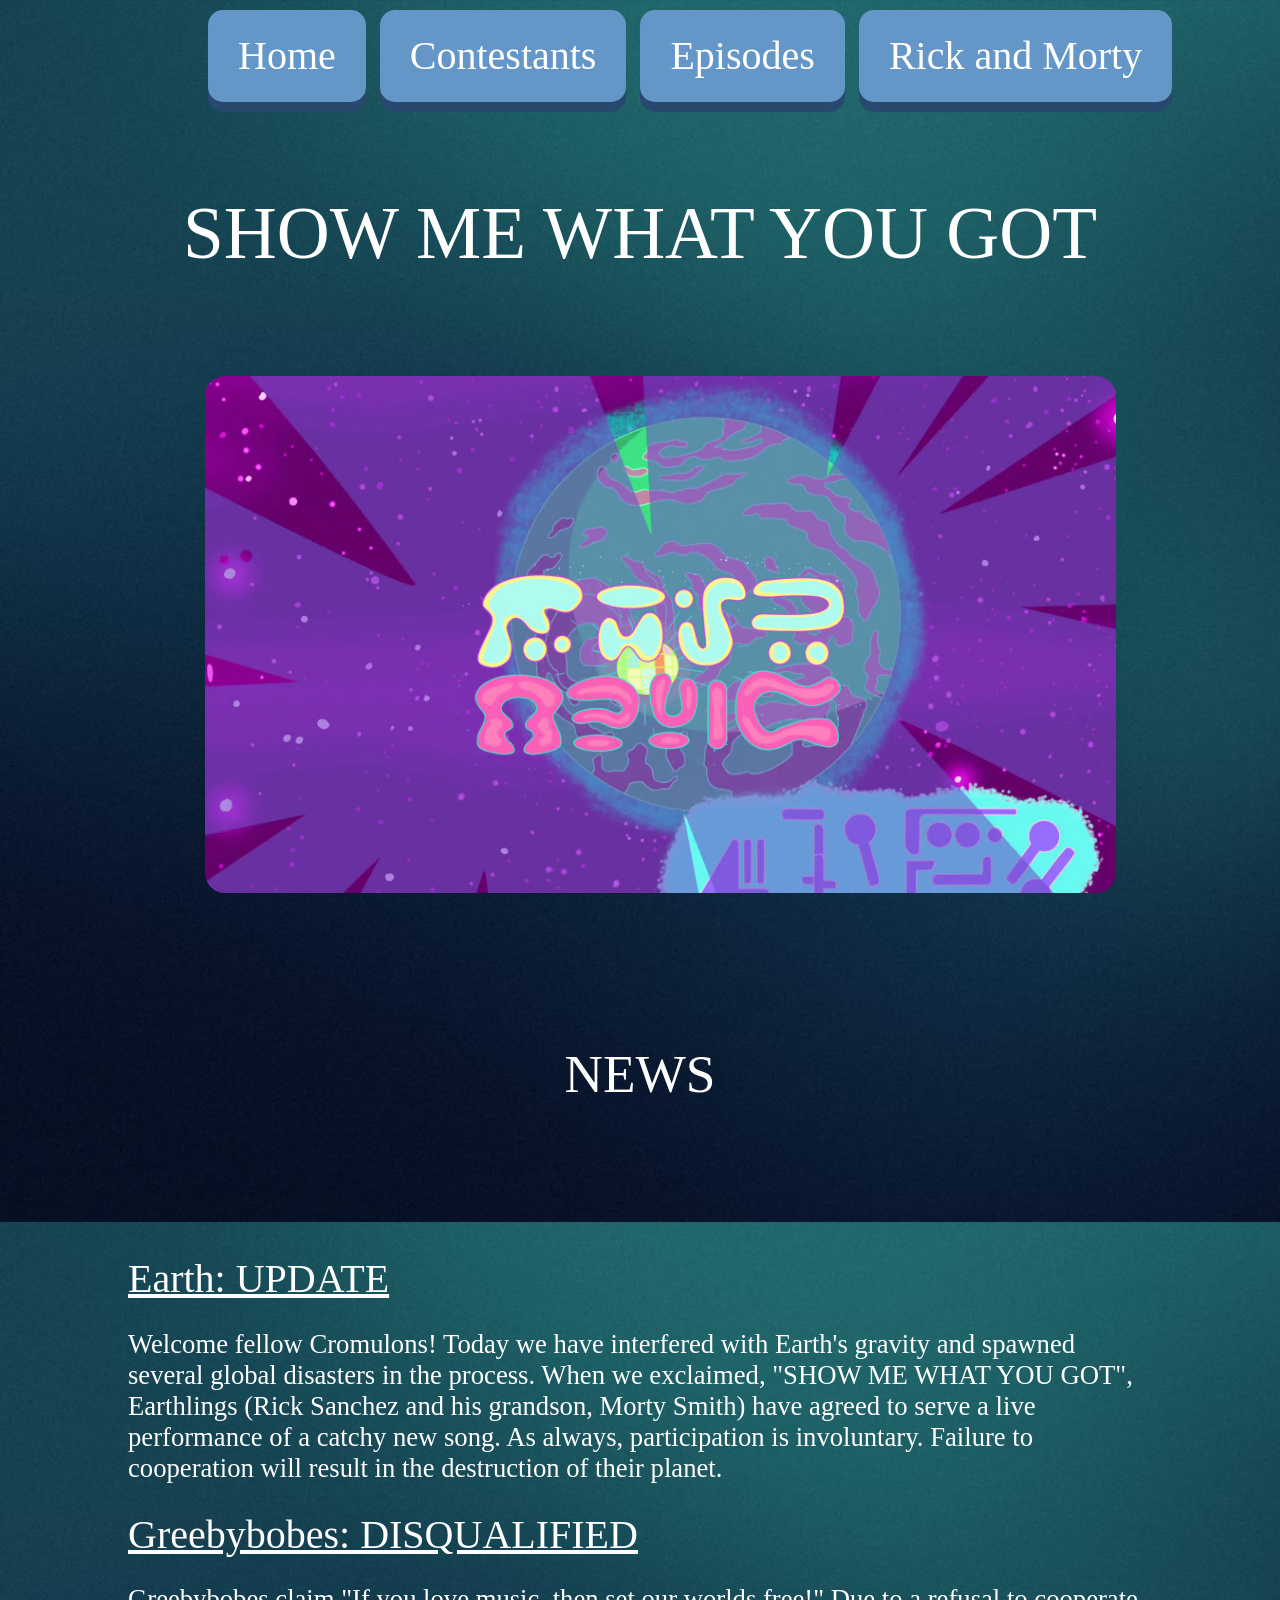
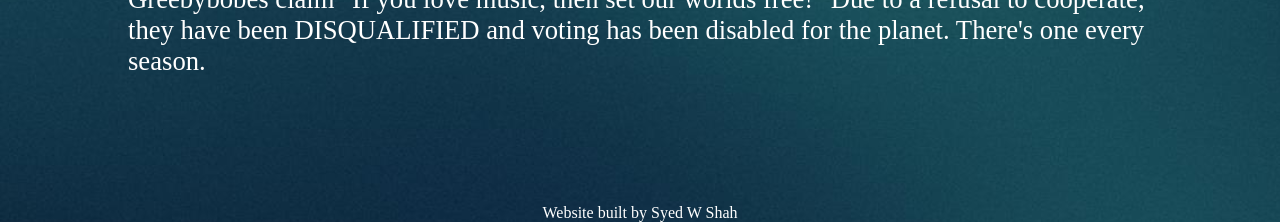
<file: Announcement - Syed Shah/index.html>
<!DOCTYPE html>
<html>
<head>
	<title>Home Page</title>
	<style type="text/css">

	body{
		margin: 0;
		width: 80%;
		position: relative;
		left: 10%;
		top: 2%;
		background-image: url("background.jpg");
		background-size: cover;
	}

	/*Button stuff*/
	button {
	  display: inline-block;
	  margin: 0 10px 0 0;
	  padding: 10px 30px;
	  font-size: 40px;
	  font-family: "Bitter",serif;
	  line-height: 1.8;
	  appearance: none;
	  box-shadow: none;
	  border-radius: 0;

	  position: relative;
	  top: 10px;
	  right: -80px;
	}

	button:focus {
	  outline: none
	}

	section.press button {
	  color: #fff;
	  background-color: #6496c8;
	  border: none;
	  border-radius: 15px;
	  box-shadow: 0 10px #27496d;
	}

	section.press button:hover,
	section.press button.hover {
	  background-color: #417cb8
	}

	section.press button:active,
	section.press button.active {
	  background-color: #417cb8;
	  box-shadow: 0 5px #27496d;
	  transform: translateY(5px);
	}

	button a{
		color:inherit;
  		text-decoration: none;
	}
	/*End of Button stuff*/
	

	.introImg img{
		width: 89%;
		height: 80%;

		/*Reposition image to center*/
		display: block;
		margin: auto;
		position: relative;
		right: -2%;
		bottom: -200px;
		border-radius: 20px;

	}

	/*Information about page goes here*/
	.about {
		color: white;
		position: relative;
		font-size: 55pt;
		text-align: center;
		position: relative;
		bottom: -100px
	}

	body .page{
		position: relative;
		bottom: -200px
	}

	#newsHandle {
	}

	#news {
		position: relative;
		bottom: -150px;
		color: white;
		text-align: center;
		font-size: 40pt;
	}


	.newsInfo{
		position: relative;
		bottom: -300px;
		color: white;
		font-size: 30pt;
	}

	.title {
		text-decoration: underline;
	}

	.paragraph {
		color: white;
		position: relative;
		font-size: 20pt;
	}

	footer {
		color: white;
		position: relative;
		bottom: -600px;
		text-align: center;
	}


	</style>
</head>
<body>
	<!--Menu-->

	<section class="press">
	    <button><a href="index.html">Home</a></button>
	    <button><a href="contestants.html">Contestants</a></button>
	    <button><a href="episodes.html">Episodes</a></button>
	    <button><a href="http://www.adultswim.com/videos/rick-and-morty/">Rick and Morty</a></button>
	</section>

	
	<!--End of menu-->

	<div class="about" class="page">SHOW ME WHAT YOU GOT</div>
	<div class="introImg" class="page"><img src="planet_music.png"></a></div>


	<div id="newsHandle" class="page">
		<div id="news">NEWS</div>
		<div class="newsInfo">
			<div class=title>Earth: UPDATE</div>
			<p id="p1" class="paragraph">Welcome fellow Cromulons! Today we have interfered with Earth's gravity and spawned several global disasters in the process. When we exclaimed, "SHOW ME WHAT YOU GOT", Earthlings (Rick Sanchez and his grandson, Morty Smith) have agreed to serve a live performance of a catchy new song. As always, participation is involuntary. Failure to cooperation will result in the destruction of their planet.</p>


			<div class=title>Greebybobes: DISQUALIFIED</div>
			<p id="p2" class="paragraph">Greebybobes claim "If you love music, then set our worlds free!" Due to a refusal to cooperate, they have been DISQUALIFIED and voting has been disabled for the planet. There's one every season.</p>
		</div>
	</div>
		



</body>

<footer>Website built by Syed W Shah</footer>
</html>
</file>
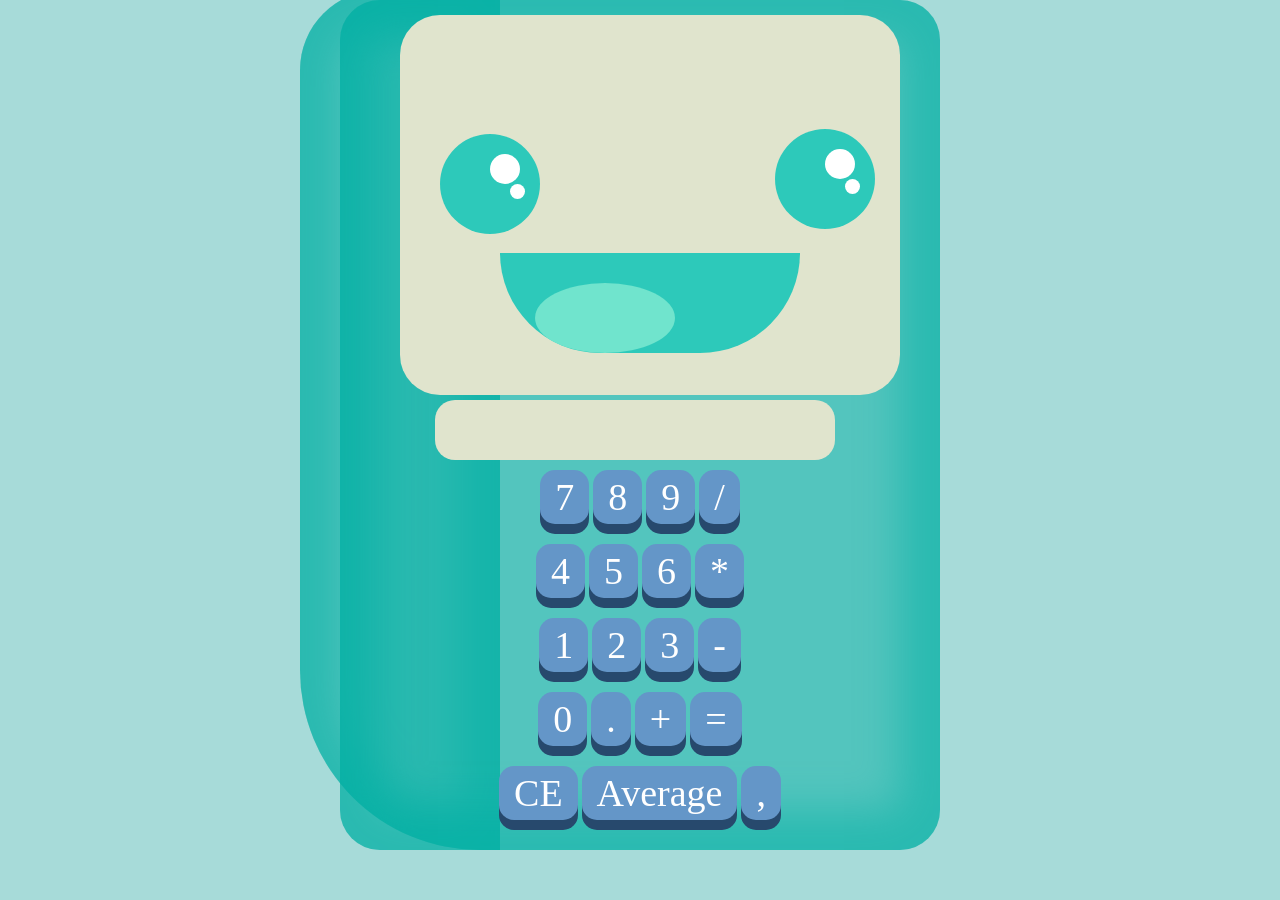
<file: Calculator/index.html>
<!DOCTYPE html>
<html>
<head>
	<link href="https://fonts.googleapis.com/css?family=Open+Sans" rel="stylesheet">
	<title>Calculator</title>
	<style type="text/css">

	/* http://meyerweb.com/eric/tools/css/reset/ 
   v2.0 | 20110126
   License: none (public domain)
*/

		/*REMOVE ALL FORMATTING*/
		html, body, div, span, applet, object, iframe,
		h1, h2, h3, h4, h5, h6, p, blockquote, pre,
		a, abbr, acronym, address, big, cite, code,
		del, dfn, em, img, ins, kbd, q, s, samp,
		small, strike, strong, sub, sup, tt, var,
		b, u, i, center,
		dl, dt, dd, ol, ul, li,
		fieldset, form, label, legend,
		table, caption, tbody, tfoot, thead, tr, th, td,
		article, aside, canvas, details, embed, 
		figure, figcaption, footer, header, hgroup, 
		menu, nav, output, ruby, section, summary,
		time, mark, audio, video {
			margin: 0;
			padding: 0;
			border: 0;
			font-size: 100%;
			font: inherit;
			vertical-align: baseline;
		}
		/* HTML5 display-role reset for older browsers */
		article, aside, details, figcaption, figure, 
		footer, header, hgroup, menu, nav, section {
			display: block;
		}
		body {
			line-height: 1;
		}
		ol, ul {
			list-style: none;
		}
		blockquote, q {
			quotes: none;
		}
		blockquote:before, blockquote:after,
		q:before, q:after {
			content: '';
			content: none;
		}
		table {
			border-collapse: collapse;
			border-spacing: 0;
		}








/* STYLES START BELOW*/
	
		body {
			background: #A7DBD9;

		}
		.box {
			position: relative;
			margin: auto;
			display: block;
			margin-top: 10%;
			text-align: center;
			width: 600px;
			height: 420px;
		}
		#display {
			background: #E0E4CD;
			width: 400px;
			height: 60px;
			position: relative;
			right: -95px;
			top:-50px;
			border-radius: 20px;
			margin: 0px 0 10px 0;
			color: orange;
			font-size: 60px;
			text-align: center;

			overflow:hidden;
		}

		.display-border{
			padding-top:10px;
			height: 20px;
			width:20px;
		}

		/*Button stuff*/

		button {

		  display: inline-block;
		  margin: 0 0px 20px 0;
		  padding: 5px 15px;
		  font-size: 38px;
		  font-family: "Bitter",serif;
		  appearance: none;
		  box-shadow: none;
		  border-radius: 0;
		}

		button:focus {
		  outline: none
		}



		section.flat button {
		  color: #fff;
		  background-color: #6496c8;
		  text-shadow: -1px 1px #417cb8;
		  border: none;
		}

		section.flat button:hover,
		section.flat button.hover {
		  background-color: #346392;
		  text-shadow: -1px 1px #27496d;
		}

		section.flat button:active,
		section.flat button.active {
		  background-color: #27496d;
		  text-shadow: -1px 1px #193047;
		}


		section.border button {
		  color: #6496c8;
		  background: rgba(0,0,0,0);
		  border: solid 5px #6496c8;
		}
		section.border button:hover,
		section.border button.hover {
		  border-color: #346392;
		  color: #346392;
		}
		section.border button:active,
		section.border button.active {
		  border-color: #27496d;
		  color: #27496d;
		}
		


		section.gradient button {
		  color: #fff;
		  text-shadow: -2px 2px #346392;
		  background-color: #ff9664;
		  background-image: linear-gradient(top, #6496c8, #346392);
		  box-shadow: inset 0 0 0 1px #27496d;
		  border: none;
		  border-radius: 15px;
		}

		section.gradient button:hover,
		section.gradient button.hover {
		  box-shadow: inset 0 0 0 1px #27496d,0 5px 15px #193047;
		}

		section.gradient button:active,
		section.gradient button.active {
		  box-shadow: inset 0 0 0 1px #27496d,inset 0 5px 30px #193047;
		}



		section.press button {
		  color: #fff;
		  background-color: #6496c8;
		  border: none;
		  border-radius: 15px;
		  box-shadow: 0 10px #27496d;
		}

		section.press button:hover,
		section.press button.hover {
		  background-color: #417cb8
		}

		section.press button:active,
		section.press button.active {
		  background-color: #417cb8;
		  box-shadow: 0 5px #27496d;
		  transform: translateY(5px);
		}
		/*End of Button stuff*/


		/*Start of Robot Design*/

		.body{
			background: rgba(0,176,164,.5);
			width: 600px;
			height: 850px;
			border-radius: 40px;
			border-bottom-left-radius: 40px;
			margin: 0 auto;
			box-shadow: inset 0px 0px 40px 40px rgba(0,176,164,.5) ;
		}

		.bodyDrop{
			background: rgba(0,176,164,.5);
			width: 200px;
			height: 860px;
			border-radius: 80px 0 0 40px;
			border-bottom-left-radius: 180px;

			position: absolute;
			z-index: -1;
			left: 300px;
			top: -10px;
			box-shadow: inset 0px 0px 40px 40px rgba(0,176,164,.5) ;
		}

		.faceBox {
			background: #E0E4CD;
			width: 500px;
			height: 380px;
			border-radius: 40px;
			text-align: center;

			position: relative;
			right: -10%;
			bottom: -15px;
			z-index: 2;
		}

		.pupilLeft {
			background: rgba(0,195,182,.8);
			height: 100px;
			width:100px;
			border-radius: 50%;

			position: relative;
			right: -75%;
			bottom: -30%;
		}

		#left1 {
			background: #fff;
			border-radius: 50%;
			width: 30px;
			height: 30px;
			
			position: relative;
			right: -50%;
			bottom: -20px;

		}
		#left2 {
			background: #fff;
			border-radius: 50%;
			width: 15px;
			height: 15px;

			position: relative;
			right: -70%;
			bottom: -20px;
		}

		.pupilRight {
			background: rgba(0,195,182,.8);
			height: 100px;
			width:100px;
			border-radius: 50%;

			position: relative;
			right: -8%;
			bottom: -5%;
		}
		#right1 {
			background: #fff;
			border-radius: 50%;
			width: 30px;
			height: 30px;

			position: relative;
			right: -50%;
			bottom: -20px;
		}
		#right2{
			background: #fff;
			border-radius: 50%;
			width: 15px;
			height: 15px;

			position: relative;
			right: -70%;
			bottom: -20px;
		}

		.mouth {
		  background-color: rgba(0,195,182,.8);
		  width: 300px;
		  height: 100px;
		  border-radius: 0 0 200px 200px;
		  position: relative;
		  right: -20%;
		  bottom: -10%;
		}

		.tongue {
			background: rgba(112, 228, 205, 1);
			height: 70px;
			width: 140px;
			border-radius: 50% 50% 50% 50%;

			position: relative;
			right: -35px;
			bottom: -30px;

			
		}

		/*Functions and divs*/
		
	</style>
</head>
<body>
	
		<!-- Robot Body -->
		<div class = "body">
			<!-- Robot 3D Effect -->
			<div class = "bodyDrop"></div>

			<!-- Robot face -->
			<div class="faceBox">
				<!--Pupil-->
				<div class="pupilLeft">
					<!-- make some shine/sparkle -->
					<div id="left1"></div>
					<div id="left2"></div>
				</div>

				<!--Pupil-->
				<div class="pupilRight">
					<!-- make some shine/sparkle -->
					<div id="right1"></div>
					<div id="right2"></div>
				</div>

				<!-- Smiley Face -->
				<!-- <div class="smile"></div> -->

				<!-- Mouth -->
				<div class = "mouth">
					<div class="tongue"></div>
				</div>
				<!-- Blush -->

			</div>

			<!-- Calculator Box -->
			<div class="box">
				<!-- output line -->
				<div class="display-border">
					<div id="display"></div>
				</div>

				<div class="arith">
					<!-- Numbers/Operators -->
					<section class="press">
					<button class="numbers" id="seven" onclick='num(this)'>7</button>
					<button class="numbers" id="eight" onclick='num(this)'>8</button>
					<button class="numbers" id="nine" onclick='num(this)'>9</button>
					<button class="operators" id="divide" onclick='num(this)'>/</button>
					<br>

					<button class="numbers" id="four" onclick='num(this)'>4</button>
					<button class="numbers" id="five" onclick='num(this)'>5</button>
					<button class="numbers" id="six" onclick='num(this)'>6</button>
					<button class="numbers" id="multiply" onclick='num(this)'>*</button>
					<br>

					<button class="numbers" id="one" onclick='num(this)'>1</button>
					<button class="numbers" id="two" onclick='num(this)'>2</button>
					<button class="numbers" id="three" onclick='num(this)'>3</button>
					<button class="numbers" id="subtract" onclick='num(this)'>-</button>
					<br>

					<button class="numbers" id="zero" onclick='num(this)'>0</button>
					<button class="numbers" id="decimal" onclick='num(this)'>.</button>
					<button class="numbers" id="add" onclick='num(this)'>+</button>
					<button class="numbers" id="equals" onclick='equals(this)'>=</button>
					<br>

					<!-- special buttons / outputs -->
					<button id="clear" onclick='empty()'>CE</button>
					<button id="average" onclick="avg()">Average</button>
					<button id="comma" onclick="num(this)">,</button>
					</section>
				</div>
			</div>
		</div>

	<script type="text/javascript">
		var expression='';
		var result;
		var avgArr = new Array();
		var newArr = new Array();

		var sum = 0;

		function num(object) {
			expression += object.innerHTML;
			document.getElementById('display').innerHTML=expression;
			
		}

		function equals() {
			result = eval(document.getElementById('display').innerHTML);
			document.getElementById('display').innerHTML = result;
		}

		function empty() {
			expression = '';
			result = 0;
			document.getElementById('display').innerHTML = '';
		}

		function avg() {
			avgArr = document.getElementById('display').innerHTML;
			avgArr = avgArr.split(',');

			// Need to convert array of string to array of integers:
			for (let val in avgArr) { //will not work with var val (unless you reset to zero)
		   		newArr[val] = parseInt(avgArr[val], 10);
			}

			for(let i = 0; i < newArr.length; i++){
				sum += newArr[i];
			}
			// console.log(sum/newArr.length);
			document.getElementById('display').innerHTML = (sum/newArr.length);
			sum = 0; //Need to reset sum.
		}
	</script>


</body>
</html>
</file>
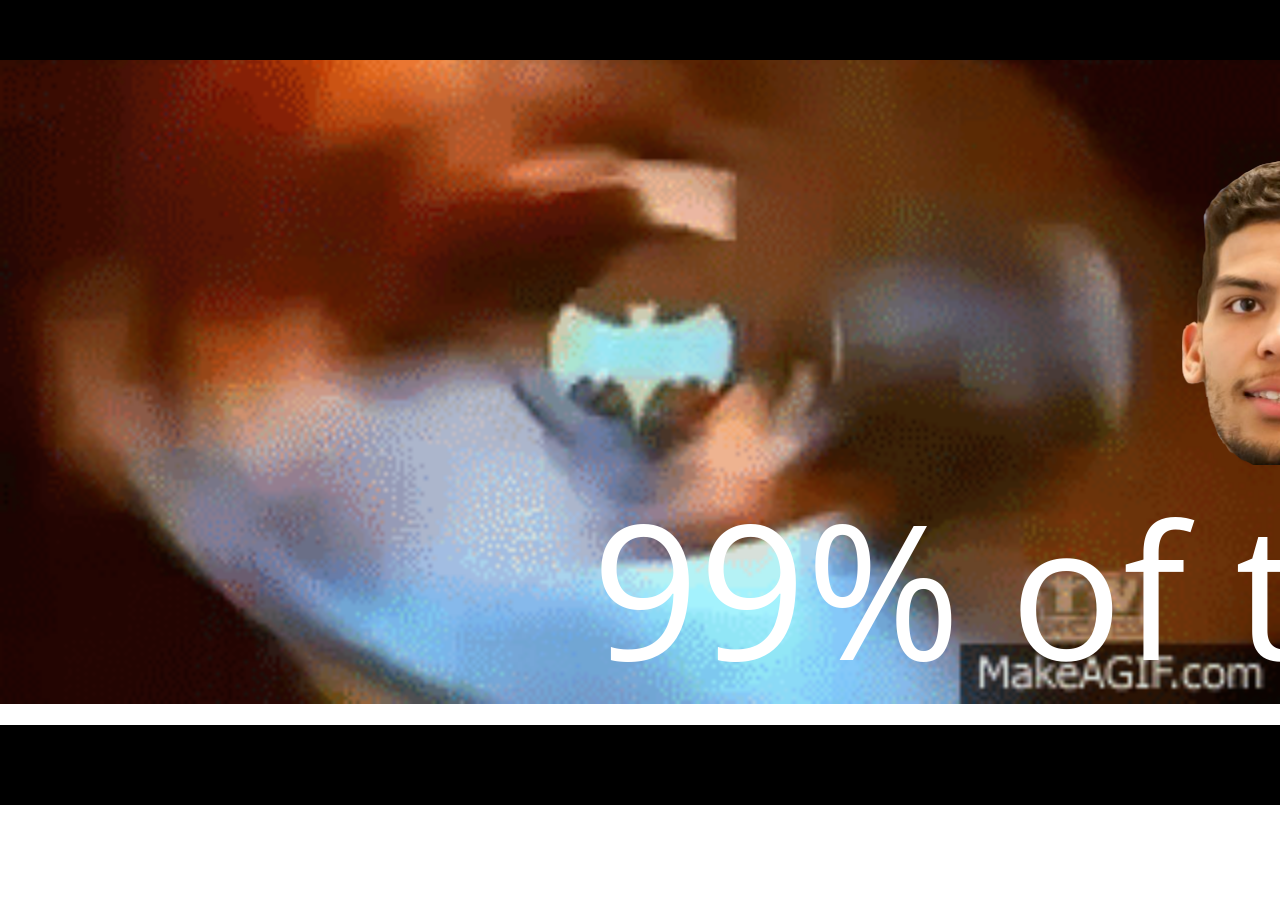
<file: Animation/animation.html>
<!DOCTYPE html>
<html>
<head>
	<title>BatNando</title>
	<script src="https://ajax.googleapis.com/ajax/libs/jquery/3.2.1/jquery.min.js"></script>
	<link href="https://fonts.googleapis.com/css?family=Lato" rel="stylesheet">
	<link href="animate.css" rel="stylesheet">
	<link href="https://fonts.googleapis.com/css?family=Open+Sans" rel="stylesheet">

	<style type="text/css">
		body {
			background-image: url("batmanbg.gif");
			background-repeat: no-repeat;
			background-size: cover;
			position: absolute;
			margin: 0 auto;
		}
		#noFreeAds {
			background: black;
			width: 1500px;
			height: 80px;
			position: relative;
			bottom: -725px;
		}
		#noFreeAds2 {
			background: black;
			width: 1500px;
			height: 80px;
			position: relative;
			top: -100px;
		}
		#nando {
			text-align: center;
			position: relative;
			left: 100%;
		}
		#nando #face{
			position: absolute;
			left: 42%;
		}
		#nando #jaw{
			position: absolute;
			left: 9%;
			top: 98%;
		}
		#nando #subs {
			color: white;
			font-size: 140pt;
			font-family: 'Open Sans', sans-serif;
			position: relative;
			bottom: -300px;
			width: 100%;
		}
		
	</style>

</head>
<body>
	<div id="noFreeAds"></div>
	<div id="noFreeAds2"></div>
	<div id="nando">
		<div id="face"><img src="face.png" class="animated bounce infinite" width="237" height="237"/>
			<div id="jaw"><img src="jaw.png" width="176" height="69"/></div>
		</div>	
	<div id="subs">99% of the time!</div>
	</div>

	<script type="text/javascript">
	var audio1 = new Audio();
	audio1.src = "audio.3gpp";

	var audio2 = new Audio();
	audio2.src = "transition.mp3";
	$(document).ready(function() {
		$('#nando').animate({"left" : "-100%" }, 3500);
		audio2.play();
		setTimeout(function() { audio1.play(); }, 800)
		},
    );


	</script>
</body>
</html>
</file>
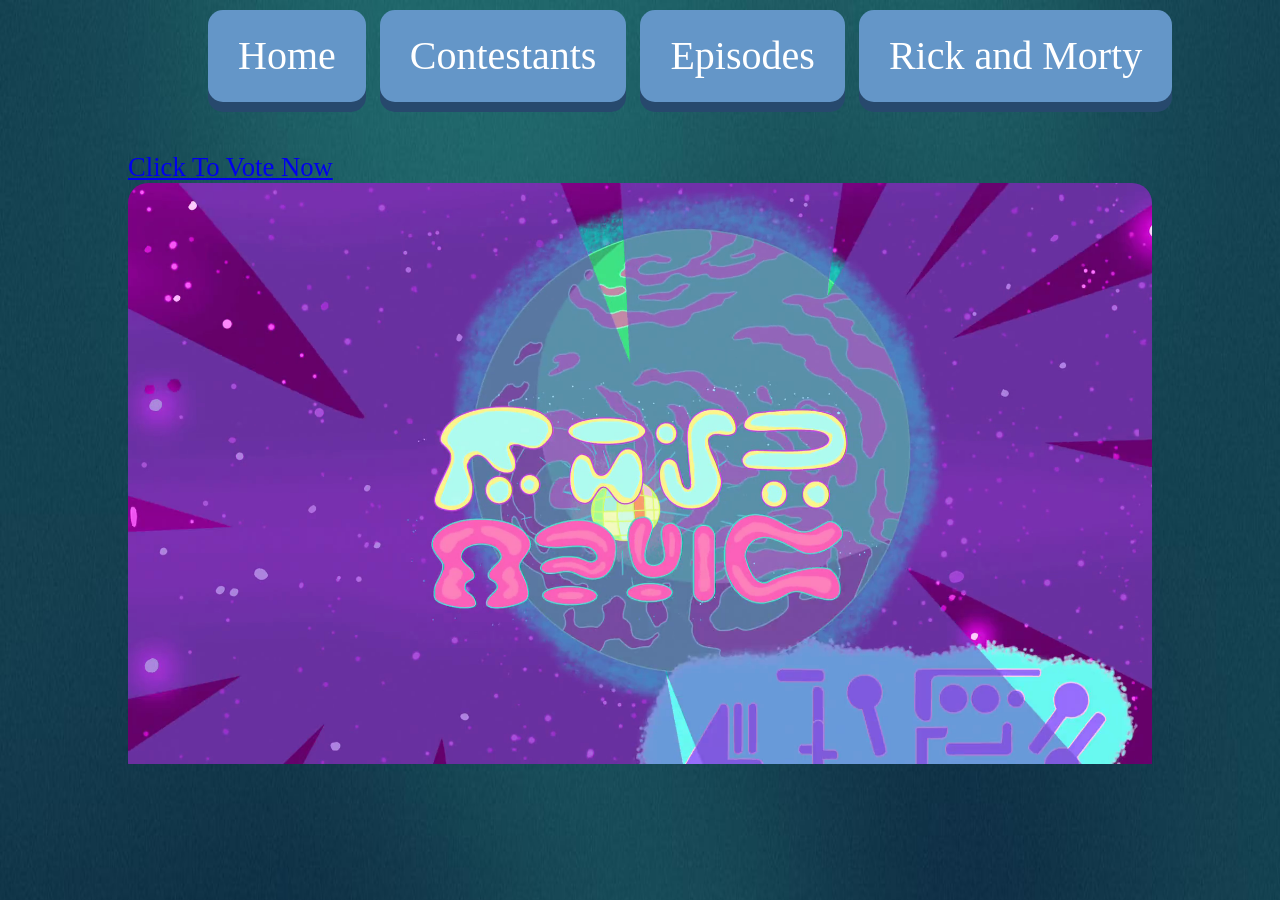
<file: Announcement - Syed Shah/contestants.html>
<!DOCTYPE html>
<html>
<head>
	<title>Contest/Voting Page</title>
	<script src="https://ajax.googleapis.com/ajax/libs/jquery/3.2.1/jquery.min.js"></script>
	<style type="text/css">

	body{
		margin: 0;
		width: 80%;
		position: relative;
		left: 10%;
		top: 2%;
		background: url(background.jpg);	
		background-size: 100% 300%;
	}

	/*Button stuff*/
	button {
	  display: inline-block;
	  margin: 0 10px 0 0;
	  padding: 10px 30px;
	  font-size: 40px;
	  font-family: "Bitter",serif;
	  line-height: 1.8;
	  appearance: none;
	  box-shadow: none;
	  border-radius: 0;

	  position: relative;
	  top: 10px;
	  right: -80px;
	}

	button:focus {
	  outline: none
	}

	section.press button {
	  color: #fff;
	  background-color: #6496c8;
	  border: none;
	  border-radius: 15px;
	  box-shadow: 0 10px #27496d;
	}

	section.press button:hover,
	section.press button.hover {
	  background-color: #417cb8
	}

	section.press button:active,
	section.press button.active {
	  background-color: #417cb8;
	  box-shadow: 0 5px #27496d;
	  transform: translateY(5px);
	}

	button a{
		color:inherit;
  		text-decoration: none;
	}
	/*End of Button stuff*/
	


	/*Information about page goes here*/
	#contestants{
		position: relative;
		bottom: -60px;
		color: white;
		font-size: 20pt;
	}
/*
	@keyframes modal {
		from {right:0px;}
		to {
			right: 200px;
	}

	#greebyImg:hover {
		position: relative;
		animation: modal 2s;

		transition-delay: 4s;
*/
	#greebyImg {
		background-image: url("greebybobes.png");
		background: cover;
		background-size: contain;
		width: 100%;
		height: 600px;
		border-radius: 20px;
	}

	#arboImg {
		background-image: url("arbo.png");
		background: cover;
		background-size: contain;
		width: 100%;
		height: 600px;
		border-radius: 20px;
	}

	#scrotImg {
		background-image: url("scrotians.png");
		background: cover;
		background-size: contain;
		width: 100%;
		height: 600px;
		border-radius: 20px;
	}

	#larvImg {
		background-image: url("larv.png");
		background: cover;
		background-size: contain;
		width: 100%;
		height: 600px;
		border-radius: 20px;
	}

	#earthImg {
		background-image: url("earth.png");
		background: cover;
		width: 100%;
		height: 600px;
		border-radius: 20px;
	}

	#logoImg {
		background-image: url("planet_music.png");
		background-repeat: no-repeat;
		background-size: contain;
		background: cover;

		width: 100%;
		height: 600px;
		border-radius: 20px;
	}
	/*End of contestant info*/



	/*Start of modal stuff*/
	.modalDialog {
		position: fixed;
		font-family: Arial, Helvetica, sans-serif;
		top: 0;
		right: 0;
		bottom: 0;
		left: 0;
		background: rgba(0,0,0,0.8);
		z-index: 99999;
		opacity:0;
		-webkit-transition: opacity 400ms ease-in;
		-moz-transition: opacity 400ms ease-in;
		transition: opacity 400ms ease-in;
		pointer-events: none;
	}

	.modalDialog:target {
		opacity:1;
		pointer-events: auto;
	}

	.modalDialog > div {
		width: 400px;
		position: relative;
		margin: 10% auto;
		padding: 5px 20px 13px 20px;
		border-radius: 10px;
		background: #fff;
		background: -moz-linear-gradient(#fff, #999);
		background: -webkit-linear-gradient(#fff, #999);
		background: -o-linear-gradient(#fff, #999);
	}

	.close {
		background: #606061;
		color: #FFFFFF;
		line-height: 25px;
		position: absolute;
		right: -12px;
		text-align: center;
		top: -10px;
		width: 24px;
		text-decoration: none;
		font-weight: bold;
		-webkit-border-radius: 12px;
		-moz-border-radius: 12px;
		border-radius: 12px;
		-moz-box-shadow: 1px 1px 3px #000;
		-webkit-box-shadow: 1px 1px 3px #000;
		box-shadow: 1px 1px 3px #000;
	}

	.close:hover { background: #00d9ff; }

	#contestants {
		text-decoration: none;
	}

	/*End of modal stuff */


	footer {
		color: white;
		position: relative;
		bottom: -600px;
		text-align: center;
	}



	</style>
</head>
<body>
	<!--Menu-->
	<section class="press">
	    <button><a href="index.html">Home</a></button>
	    <button><a href="contestants.html">Contestants</a></button>
	    <button><a href="episodes.html">Episodes</a></button>
	    <button><a href="http://www.adultswim.com/videos/rick-and-morty/">Rick and Morty</a></button>
	</section>

	
	<!--End of menu-->


	<div id="contestants">
		<div class="about" class="page"><a href="#openModal" id="vote">Click To Vote Now</a></div>

		<div id="greeby" class="mySlides">
			<div id="logoImg"></div>
		</div>

		<div id="greeby" class="mySlides">
			<div id="greebyImg"></div>
		</div>

		<div id="arbo">
			<div id="arboImg" class="mySlides"></div>
		</div>

		<div id="scrot">
			<div id="scrotImg" class="mySlides"></div>
		</div>

		<div id="larv">
			<div id="larvImg" class="mySlides"></div>
		</div>

		<div id="earth">
			<div id="earthImg" class="mySlides"></div>
		</div>

	</div>	



	<a href="#openModal" id="vote"></a>

	<div id="openModal" class="modalDialog">
		<div>
			<a href="#close" title="Close" class="close">X</a>
			<h2>Voting Box</h2>
			<form>
				<input type="radio" name="male">
				Arbolian Mentirososians  <br>
				<input type="radio" name="female">
				Scrotians <br>
				<input type="radio" name="female">
				Larva Aliens <br>
				<input type="radio" name="female">
				Earthlings <br>
			</form>
			<p>Thanks for participating!</p>
		</div>
	</div>

<script type="text/javascript">
	// var slideIndex = 0;
	// var i = 0;

	// function showDivs() {
	// 	var  x = document.getElementsByClassName("mySlides");
	// 	if (slideIndex > x.length) {slideIndex = 1;}
	// 	if (slideIndex < 1) {mySlides = x.length;}
	// 	while (i < x.length) {
	// 		x[i].style.display = "none";
	// 		i++;
	// 	}
	// 	x[slideIndex-1].style.display = "block";
	// 	slideIndex++;
	// 	setInterval(showDivs, 1000);
	// }


	let slides = $(".mySlides");
	let current = 0;
	function slideShow(){
	    let i = 0;
	    for(i = 0; i < slides.length; i++){
	        slides[i].style.display = "none";
	    }
	    current++;
	    if (current > slides.length) 
	    {
	        current = 1;
	    }
	    slides[current-1].style.display = "block";
	   setTimeout(slideShow, 1500);
	}

	slideShow();
	
	
</script>

</body>

<footer></footer>
<!--Potential script
<script>
    $( document ).ready(function() {
		$('#greebyImg').click(function() {
    		//if($(this).css("margin-right") == "200px")
    		//{
        		$('#greebyImg').animate({"right": '-=200'});
    		//}
    	});
    });
</script>
-->
</html>
</file>
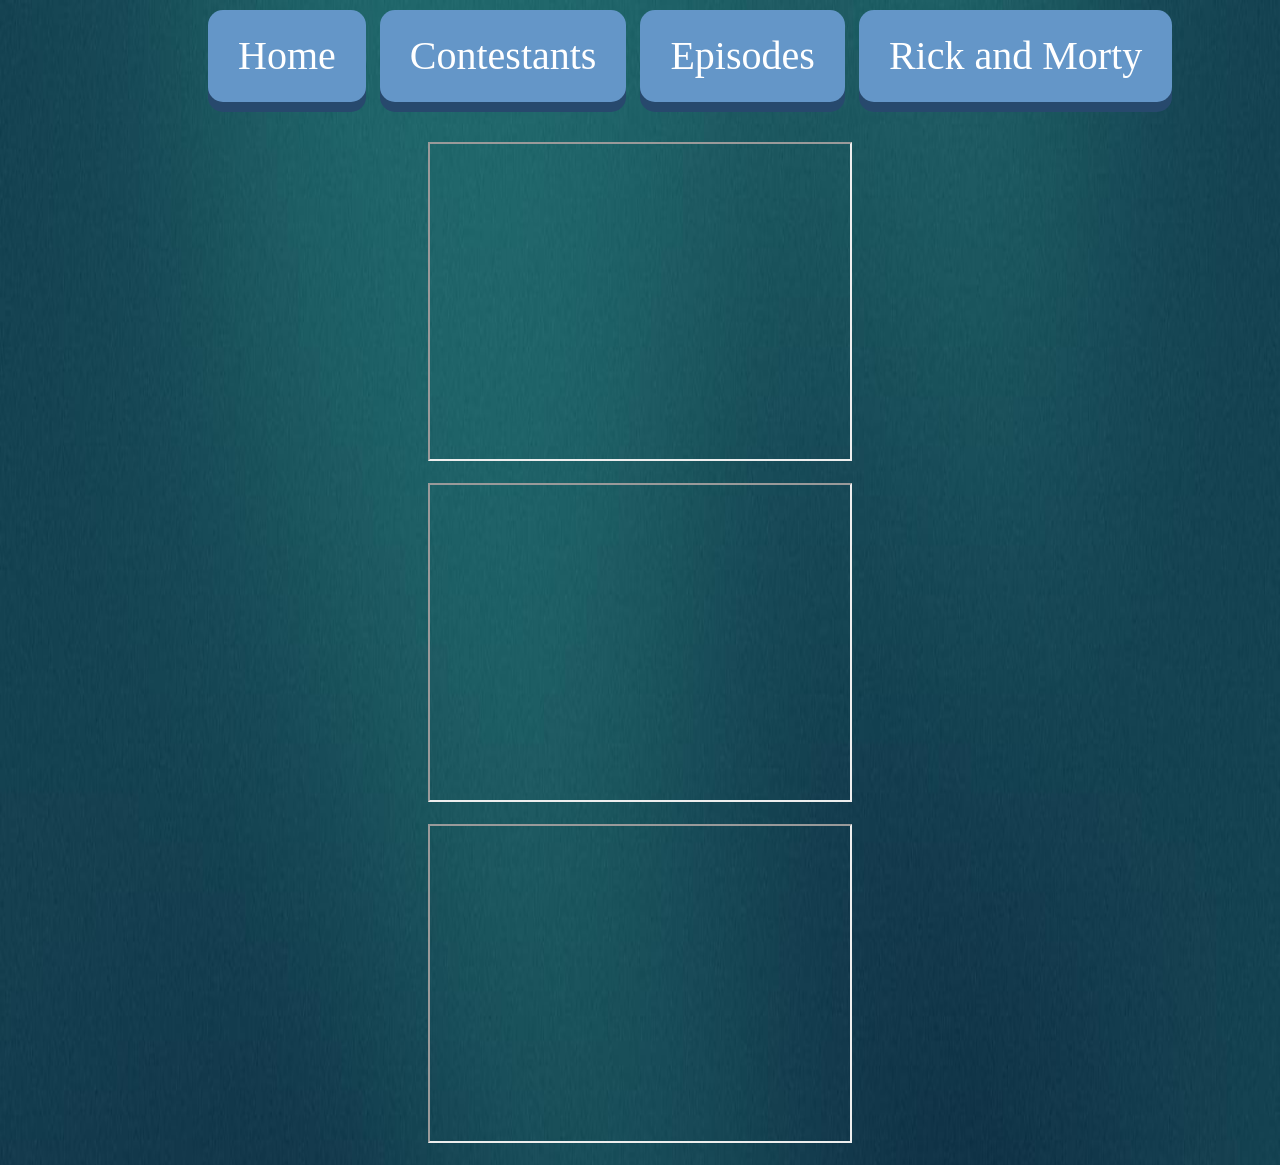
<file: Announcement - Syed Shah/episodes.html>
<!DOCTYPE html>
<html>
<head>
	<title>Contest/Episodes</title>
	<script src="https://code.jquery.com/jquery-1.9.1.min.js"></script>
	<style type="text/css">

	body{
		margin: 0;
		width: 80%;
		position: relative;
		left: 10%;
		top: 2%;
		background: url(background.jpg);
		background-size: 100% 300%;	
	}

	/*Button stuff*/
	button {
	  display: inline-block;
	  margin: 0 10px 0 0;
	  padding: 10px 30px;
	  font-size: 40px;
	  font-family: "Bitter",serif;
	  line-height: 1.8;
	  appearance: none;
	  box-shadow: none;
	  border-radius: 0;

	  position: relative;
	  top: 10px;
	  right: -80px;
	}

	button:focus {
	  outline: none
	}

	section.press button {
	  color: #fff;
	  background-color: #6496c8;
	  border: none;
	  border-radius: 15px;
	  box-shadow: 0 10px #27496d;
	}

	section.press button:hover,
	section.press button.hover {
	  background-color: #417cb8
	}

	section.press button:active,
	section.press button.active {
	  background-color: #417cb8;
	  box-shadow: 0 5px #27496d;
	  transform: translateY(5px);
	}

	button a{
		color:inherit;
  		text-decoration: none;
	}
	/*End of Button stuff*/
	

	.videos {
		position: relative;
		text-align: center;
		bottom: -50px;

		text-align: center;
	}

	

	footer {
		color: white;
		position: relative;
	}



	</style>
</head>
<body>
	<!--Menu-->
	<section class="press">
	    <button><a href="index.html">Home</a></button>
	    <button><a href="contestants.html">Contestants</a></button>
	    <button><a href="episodes.html">Episodes</a></button>
	    <button><a href="http://www.adultswim.com/videos/rick-and-morty/">Rick and Morty</a></button>
	</section>

	
	<!--End of menu-->

	<div class="videos">
		<div id="video1">
			<iframe width="420" height="315"
			src="https://www.youtube.com/embed/CNYemYxN9CA">
			</iframe>

		</div>
		<br>

		<div id="video2">
			<iframe width="420" height="315"
			src="https://www.youtube.com/embed/9oOATRG0hCw">
			</iframe>

		</div>
		<br>

		<div id="video3">
			<iframe width="420" height="315"
			src="https://www.youtube.com/embed/m1fZ7Ap6ebs">
			</iframe>

		</div>
		<br>
	</div>





</body>

<footer></footer>
<!--Potential script
<script>
    $( document ).ready(function() {
		$('#greebyImg').click(function() {
    		//if($(this).css("margin-right") == "200px")
    		//{
        		$('#greebyImg').animate({"right": '-=200'});
    		//}
    	});
    });
</script>
-->
</html>
</file>
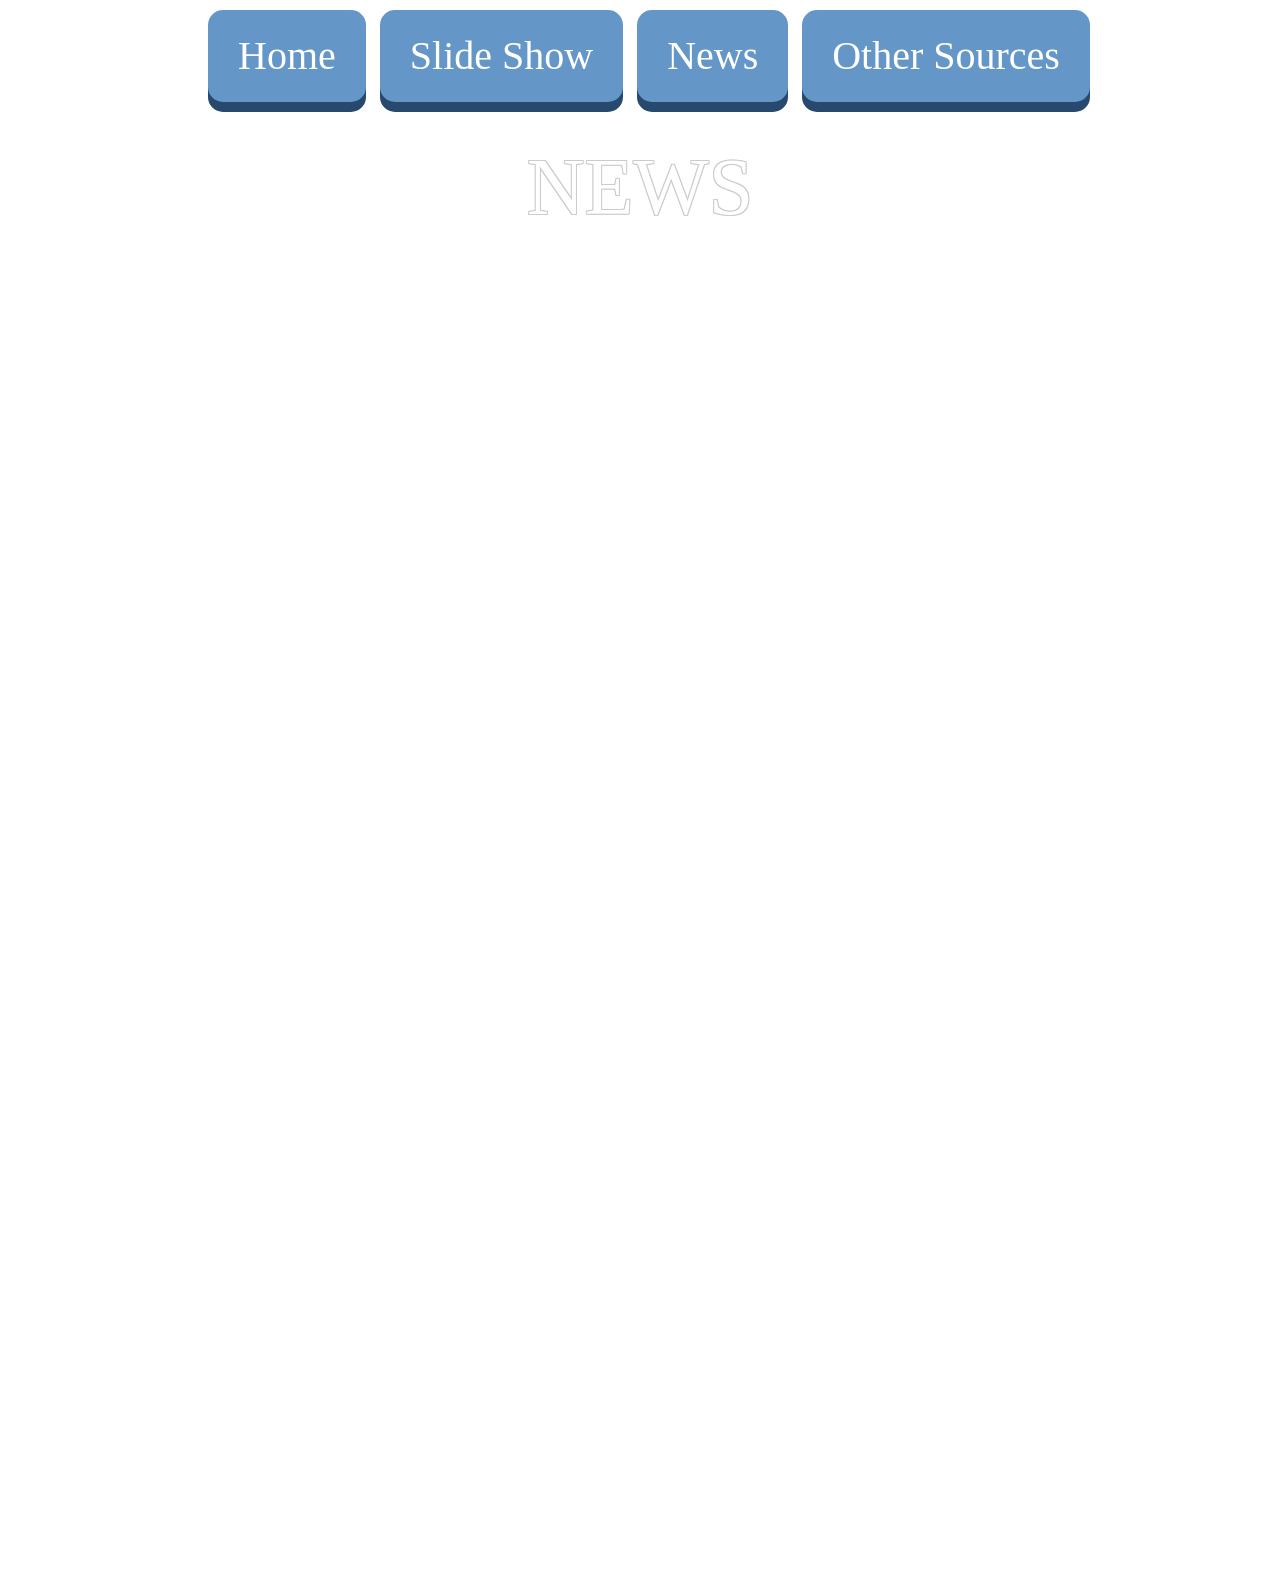
<file: Announcement 2- Syed Shah/news.html>
<!DOCTYPE html>
<html>
<head>
	<title>News</title>
	<script src="https://code.jquery.com/jquery-1.9.1.min.js"></script>
	<style type="text/css">

	body{
		margin: 0;
		width: 80%;
		position: relative;
		left: 10%;
		top: 2%;
		background-image: url("https://i.pinimg.com/736x/83/c3/d5/83c3d5fc08331a160f875105a60bfc2e--free-icon-pattern-background.jpg");
		background-size: cover;
	}

	/*Button stuff*/
	button {
	  display: inline-block;
	  margin: 0 10px 0 0;
	  padding: 10px 30px;
	  font-size: 40px;
	  font-family: "Bitter",serif;
	  line-height: 1.8;
	  appearance: none;
	  box-shadow: none;
	  border-radius: 0;

	  position: relative;
	  top: 10px;
	  right: -80px;
	}

	button:focus {
	  outline: none
	}

	section.press button {
	  color: #fff;
	  background-color: #6496c8;
	  border: none;
	  border-radius: 15px;
	  box-shadow: 0 10px #27496d;
	}

	section.press button:hover,
	section.press button.hover {
	  background-color: #417cb8
	}

	section.press button:active,
	section.press button.active {
	  background-color: #417cb8;
	  box-shadow: 0 5px #27496d;
	  transform: translateY(5px);
	}

	button a{
		color:inherit;
  		text-decoration: none;
	}
	/*End of Button stuff*/
	

	#newsHandle {
	}

	#news {
		position: relative;
		bottom: -50px;
		color: white;
		text-align: center;
		font-size: 60pt;
		text-shadow:
	    -1px -1px 0 #ccc,
	    1px -1px 0 #ccc,
	    -1px 1px 0 #ccc,
	    1px 1px 0 #ccc; 
		}


	.newsInfo{
		position: relative;
		bottom: -120px;
		color: white;
		font-size: 30pt;
		
	}

	.title {
		text-decoration: underline;
	}

	.paragraph {
		color: white;
		position: relative;
		font-size: 20pt;
	}
	footer {
		color: white;
		position: relative;
	}

	</style>
</head>
<body>
	<!--Menu-->
	<section class="press">
	    <button><a href="index.html">Home</a></button>
	    <button><a href="slideShow.html">Slide Show</a></button>
	    <button><a href="news.html">News</a></button>
	    <button><a href="https://vr.google.com/">Other Sources</a></button>
	</section>

	
	<!--End of menu-->
	<div id="newsHandle" class="page">
		<div id="news">NEWS</div>
		<div class="newsInfo">
			<div class=title>Google invites you to 'step inside' your favorite songs with VR</div>
			<p id="p1" class="paragraph">The interactive experiment is inspired by the way the Song Exploder podcast invites artists to dissect their most famous songs and explain to listeners how each instrument comes together to create the final product.
			<br>
			Called Inside Music, the project gives users the freedom to step inside a song and take it apart for themselves. When you start up a song, you’re taken into a three dimensional space where each of the song’s individual components such as vocals, guitar, synths and piano will surround you. </p>

			<div class=title>VR For Good: How The Virtual Medicine Conference Wants To Better VR Healthcare</div>
			<p id="p1" class="paragraph">TSimply saying that VR is good for healthcare is too broad a statement. As well all know, there are thousands of different strands of subjects that fall under that umbrella, and identifying which ones VR is well-suited for is a little trickier. But an upcoming conference aims to unify these various strands, providing a VR medical conference that charts the future of technology’s impact on the health sector.<br>

			Virtual Medicine, as the event is called, is organized by Dr. Brennan Spiegel, the Director of Health Services Research for Cedars-Sinai Health System, and Co-Chair of the VR/AR Association Digital Health Committee. Taking place from March 28th – 29th 2018 at the Cedars-Sinai Medical Center in Los Angeles, the event gathers various leaders from the world of medical VR for two days of talks, sessions, and workshops.<br>

			19 speakers have been lined up so far from groups like the USC Institute for Creative Technologies, Osso Health, Children’s Hospital LA and even Samsung. In fact, Samsung is a partner for the event as are the VR/AR Association and AppliedVR, a VR platform designed for healthcare.</p>


			<div class=title>How To (Legally) Start A VR Arcade</div>
			<p id="p2" class="paragraph">With the growth of VR over the past 16 months, we’ve also seen the growth of VR arcades. Places where people can go, pay some cash, and rent a VR headset for set amount of time and play a library of games — hearkening back decades to the arcades of old. They’re still young and growing, but there is promise for VR arcades.
			<br>
			So, if you’re the type of person who wants to jump in on the VR arcade ownership action, this is a quick run down for you. Developers! Read this too, as there are things you should be doing as well! It will not cover what types of games to put in your arcade — that is for you, the arcade owner, to decide. This will however, go over things that you may not know, or things that you should absolutely do if you’re an arcade owner and want to properly use games with your arcade.</p>
		</div>
	</div>
</body>
<footer></footer>
</html>
</file>
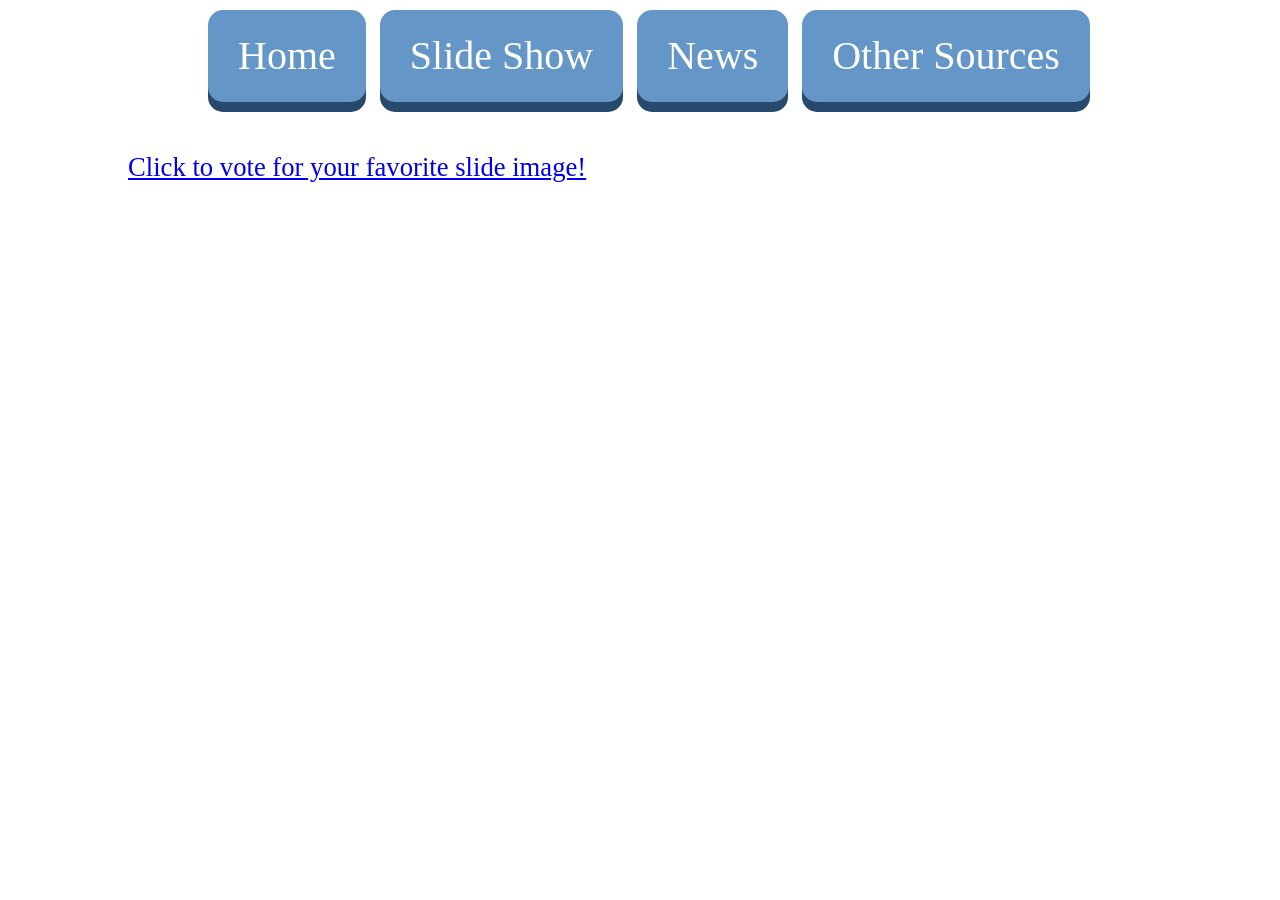
<file: Announcement 2- Syed Shah/slideShow.html>
<!DOCTYPE html>
<html>
<head>
	<title>News</title>
	<script src="https://ajax.googleapis.com/ajax/libs/jquery/3.2.1/jquery.min.js"></script>
	<style type="text/css">

	body{
		margin: 0;
		width: 80%;
		position: relative;
		left: 10%;
		top: 2%;
		background-image: url("https://i.pinimg.com/736x/83/c3/d5/83c3d5fc08331a160f875105a60bfc2e--free-icon-pattern-background.jpg");
		background-size: cover;
	}

	/*Button stuff*/
	button {
	  display: inline-block;
	  margin: 0 10px 0 0;
	  padding: 10px 30px;
	  font-size: 40px;
	  font-family: "Bitter",serif;
	  line-height: 1.8;
	  appearance: none;
	  box-shadow: none;
	  border-radius: 0;

	  position: relative;
	  top: 10px;
	  right: -80px;
	}

	button:focus {
	  outline: none
	}

	section.press button {
	  color: #fff;
	  background-color: #6496c8;
	  border: none;
	  border-radius: 15px;
	  box-shadow: 0 10px #27496d;
	}

	section.press button:hover,
	section.press button.hover {
	  background-color: #417cb8
	}

	section.press button:active,
	section.press button.active {
	  background-color: #417cb8;
	  box-shadow: 0 5px #27496d;
	  transform: translateY(5px);
	}

	button a{
		color:inherit;
  		text-decoration: none;
	}
	/*End of Button stuff*/
	


	/*Information about page goes here*/
	#contestants{
		position: relative;
		bottom: -60px;
		color: white;
		font-size: 20pt;
	}
/*
	@keyframes modal {
		from {right:0px;}
		to {
			right: 200px;
	}

	#greebyImg:hover {
		position: relative;
		animation: modal 2s;

		transition-delay: 4s;
*/
	#img1 {
		background-image: url("https://psmedia.playstation.com/is/image/psmedia/ps-vr-product-shots-screen-23-ps4-eu-14oct16?$MediaCarousel_LargeImage$");
		background: cover;
		background-size: contain;
		width: 100%;
		height: 600px;
		border-radius: 20px;
		background-repeat: no-repeat;
	}

	#img2 {
		background-image: url("http://image-us.24h.com.vn/upload/2-2017/images/2017-06-23/1498209542-149812535631595-cover.jpg");
		background: cover;
		background-size: contain;
		width: 100%;
		height: 600px;
		border-radius: 20px;
		background-repeat: no-repeat;
	}

	#img3 {
		background-image: url("https://i.ytimg.com/vi/huyd7FqQGFY/maxresdefault.jpg");
		background: cover;
		background-size: contain;
		width: 100%;
		height: 600px;
		border-radius: 20px;
		background-repeat: no-repeat;
	}

	#img4 {
		background-image: url("https://images-na.ssl-images-amazon.com/images/I/81adjkCAc5L._SL1500_.jpg");
		background: cover;
		background-size: contain;
		width: 100%;
		height: 600px;
		border-radius: 20px;
	}

	#img5 {
		background-image: url("https://cdn.uploadvr.com/wp-content/uploads/2017/03/Ghostbusters-VR-during-gameplay.jpg");
		background: cover;
		width: 100%;
		height: 600px;
		border-radius: 20px;
		background-repeat: no-repeat;
	}

	#img6 {
		background-image: url("https://roadtovrlive-5ea0.kxcdn.com/wp-content/uploads/2015/02/social-vr-featured-chris-700x420.jpg");
		background-repeat: no-repeat;
		background-size: contain;
		background: cover;

		width: 100%;
		height: 600px;
		border-radius: 20px;
		background-repeat: no-repeat;
	}
	/*End of contestant info*/



	/*Start of modal stuff*/
	.modalDialog {
		position: fixed;
		font-family: Arial, Helvetica, sans-serif;
		top: 0;
		right: 0;
		bottom: 0;
		left: 0;
		background: rgba(0,0,0,0.8);
		z-index: 99999;
		opacity:0;
		-webkit-transition: opacity 400ms ease-in;
		-moz-transition: opacity 400ms ease-in;
		transition: opacity 400ms ease-in;
		pointer-events: none;
	}

	.modalDialog:target {
		opacity:1;
		pointer-events: auto;
	}

	.modalDialog > div {
		width: 400px;
		position: relative;
		margin: 10% auto;
		padding: 5px 20px 13px 20px;
		border-radius: 10px;
		background: #fff;
		background: -moz-linear-gradient(#fff, #999);
		background: -webkit-linear-gradient(#fff, #999);
		background: -o-linear-gradient(#fff, #999);
	}

	.close {
		background: #606061;
		color: #FFFFFF;
		line-height: 25px;
		position: absolute;
		right: -12px;
		text-align: center;
		top: -10px;
		width: 24px;
		text-decoration: none;
		font-weight: bold;
		-webkit-border-radius: 12px;
		-moz-border-radius: 12px;
		border-radius: 12px;
		-moz-box-shadow: 1px 1px 3px #000;
		-webkit-box-shadow: 1px 1px 3px #000;
		box-shadow: 1px 1px 3px #000;
	}

	.close:hover { background: #00d9ff; }

	#contestants {
		text-decoration: none;
	}

	/*End of modal stuff */


	footer {
		color: white;
		position: relative;
		bottom: -600px;
		text-align: center;
	}


	</style>
</head>
<body>
	<!--Menu-->
	<section class="press">
	    <button><a href="index.html">Home</a></button>
	    <button><a href="slideShow.html">Slide Show</a></button>
	    <button><a href="news.html">News</a></button>
	    <button><a href="https://vr.google.com/">Other Sources</a></button>
	</section>

	
	<!--End of menu-->


	<div id="contestants">
		<div class="about" class="page"><a href="#openModal" id="vote">Click to
		vote for your favorite slide image!</a></div>

		<div id="greeby" class="mySlides">
			<div id="img1"></div>
		</div>

		<div id="greeby" class="mySlides">
			<div id="img2"></div>
		</div>

		<div id="arbo">
			<div id="img3" class="mySlides"></div>
		</div>

		<div id="scrot">
			<div id="img4" class="mySlides"></div>
		</div>

		<div id="larv">
			<div id="img5" class="mySlides"></div>
		</div>

		<div id="earth">
			<div id="img6" class="mySlides"></div>
		</div>

	</div>	



	<a href="#openModal" id="vote"></a>

	<div id="openModal" class="modalDialog">
		<div>
			<a href="#close" title="Close" class="close">X</a>
			<h2>Voting Box</h2>
			<form>
				<input type="radio">
				Weird Guy In White Background<br>
				<input type="radio">
				Weird Guy In Jungle Background <br>
				<input type="radio">
				Weird Guy In Techy Background <br>
				<input type="radio">
				Weird VR Item In White Background <br>
				<input type="radio">
				Generic VR Person In VR Background <br>
				<input type="radio">
				Weird VR Girl In Some Place For Background <br>
			</form>
			<p>Thanks for participating! Your vote will probably not count here.</p>
		</div>
	</div>

<script type="text/javascript">
	let slides = $(".mySlides");
	let current = 0;
	function slideShow(){
	    let i = 0;
	    for(i = 0; i < slides.length; i++){
	        slides[i].style.display = "none";
	    }
	    current++;
	    if (current > slides.length) 
	    {
	        current = 1;
	    }
	    slides[current-1].style.display = "block";
	   setTimeout(slideShow, 1500);
	}

	slideShow();	
</script>

</body>

<footer></footer>
</html>
</file>
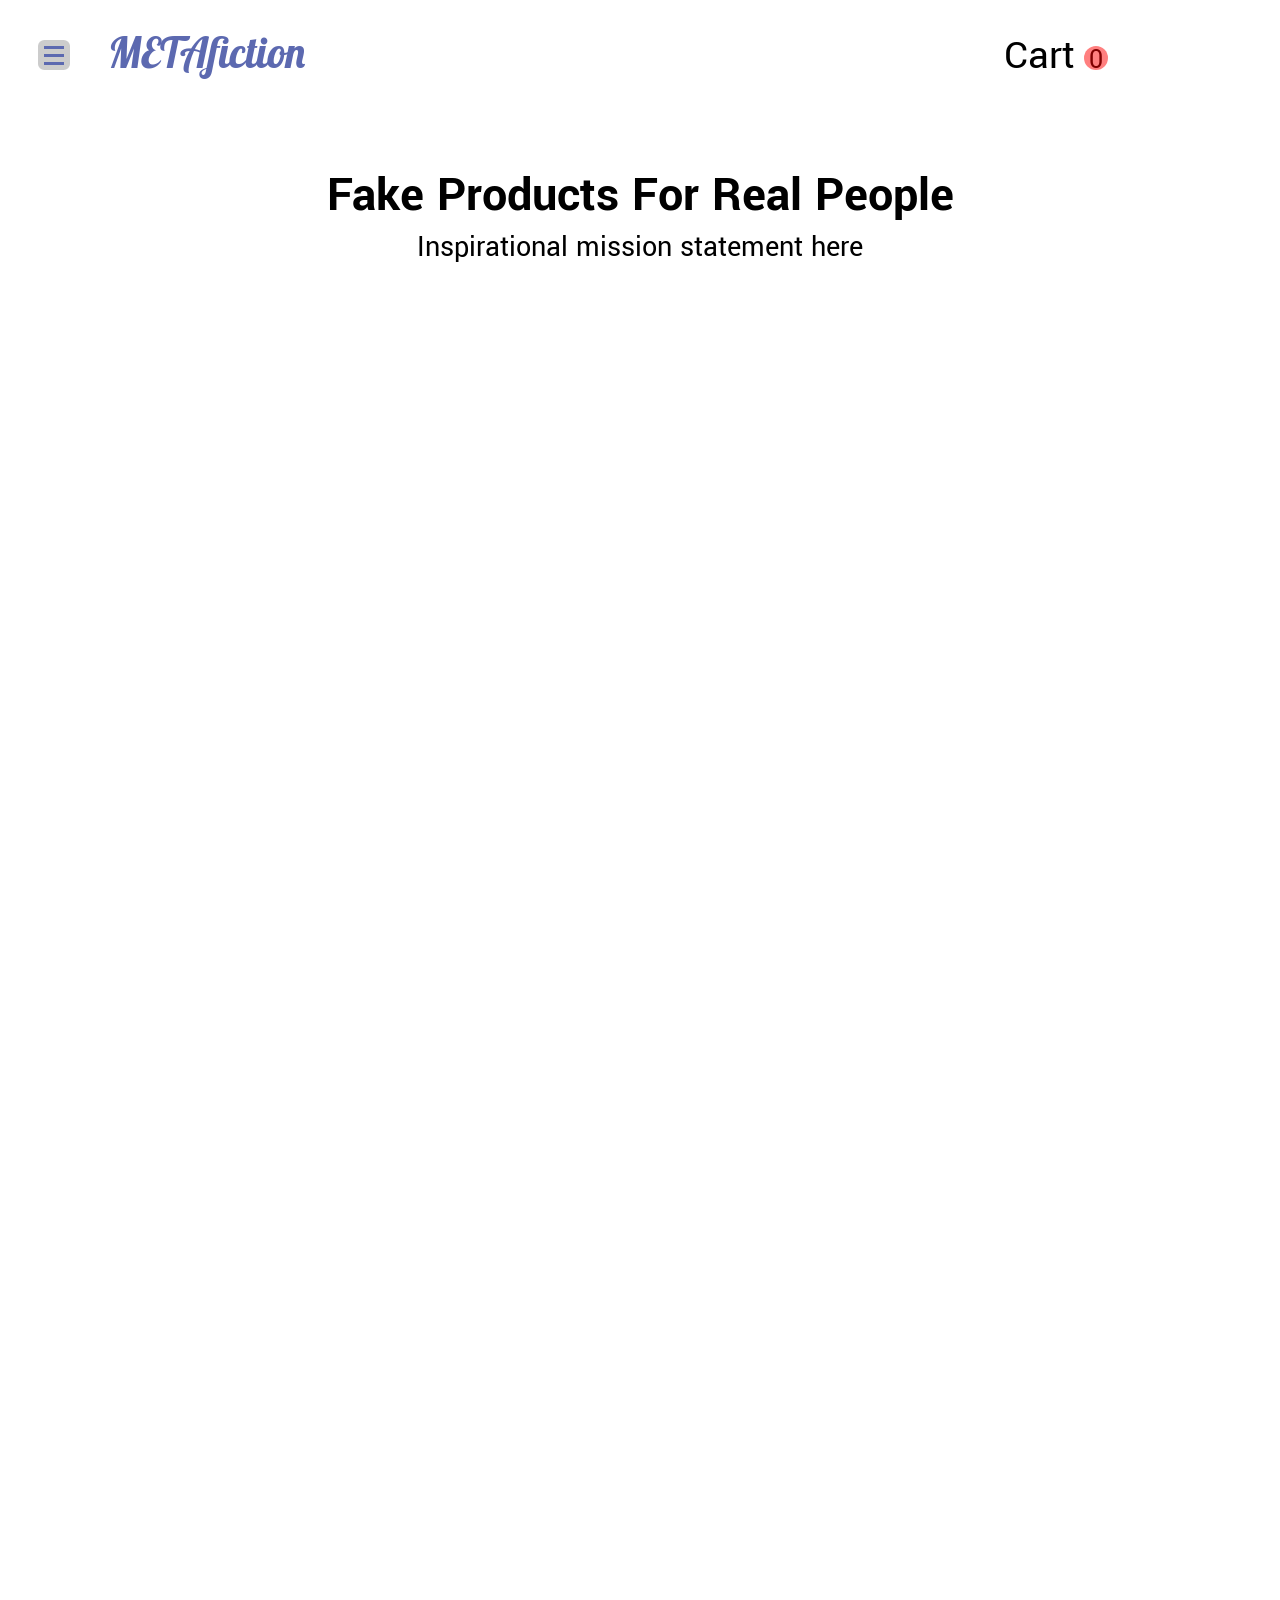
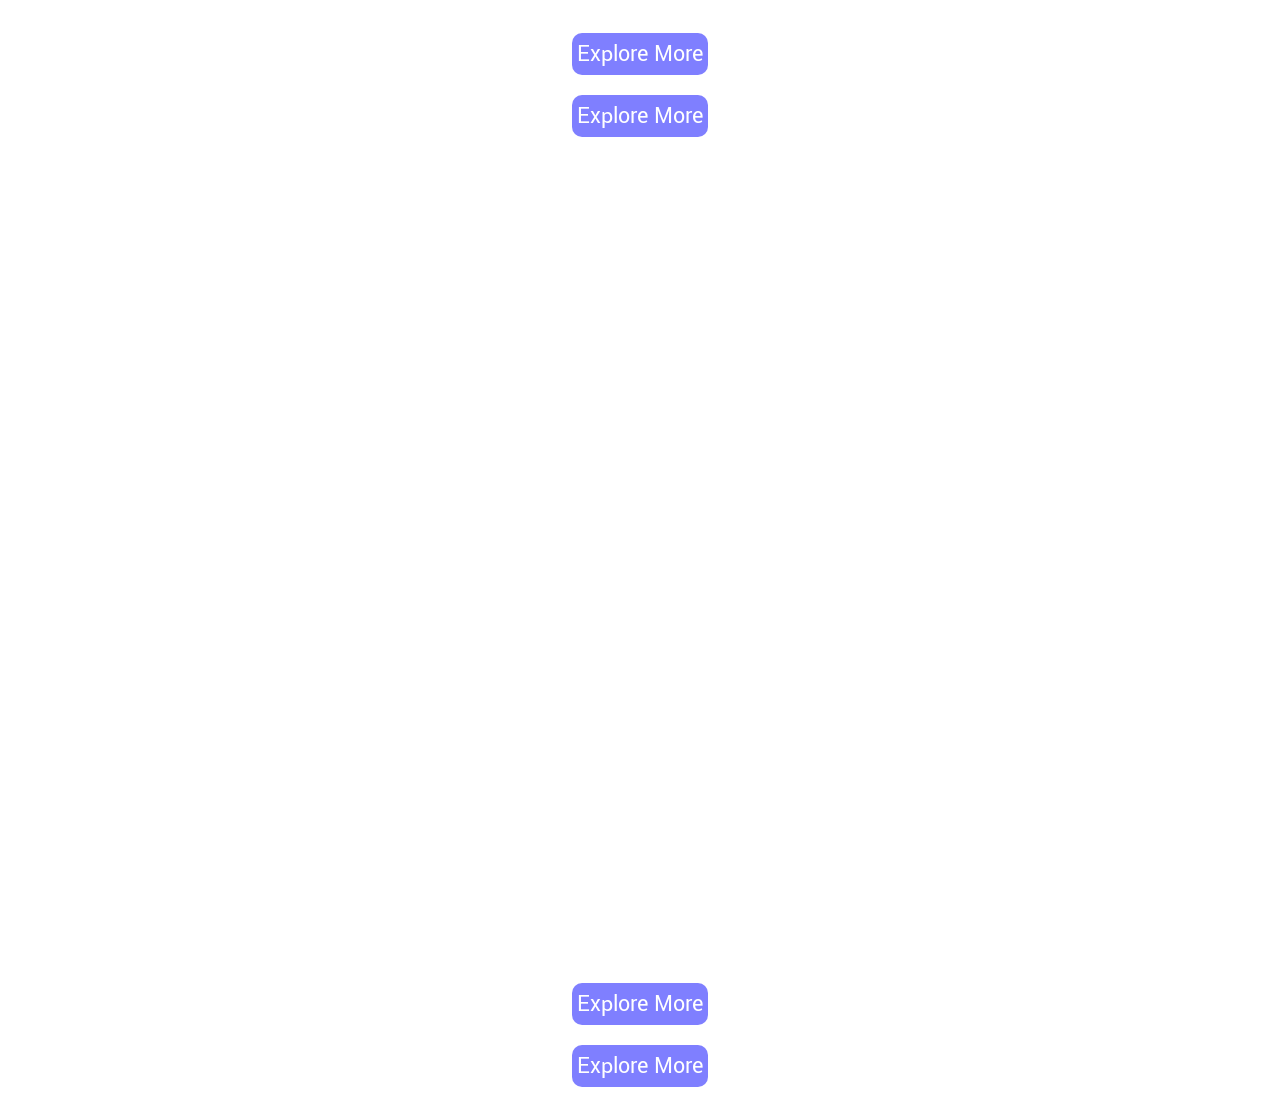
<file: Final_Project/home_page/home.html>
<!DOCTYPE html>
<html>
<head>
	<title>Home METAfiction</title>
	<link rel="stylesheet" type="text/css" href="home.css">
	<!-- Font awesome library-->
	<!-- <link href="css/font-awesome.min.css" rel="stylesheet" /> -->
	<script src="https://ajax.googleapis.com/ajax/libs/jquery/3.2.1/jquery.min.js">
	</script>

	<script type="text/javascript">
		$(document).ready(function() {
			$('#sidebarButton').click(function(){
				$('#sidebar').toggleClass('visible');
			});
		});

	</script>

</head>
<body>	
	<section id="sidebar">
		<ul>
			<li><a href="home.html">Home</a></li>
			<li><a href="#">Shop</a></li>
			<li><a href="#">About</a></li>
			<li><a href="#">Contact Me</a></li>
			<li><a href="#">Concept Log</a></li>
			<li><a href="#">Locations</a></li>
		</ul>

		<div id="sidebarButton">
		<span></span>
		<span></span>
		<span></span>
		</div>
	</section>

	<section id="topbar">
		<div id="logo" class="topbar">METAfiction</div>
		<div id="cart" class="topbar">Cart</div>
		<div id="cartCounter" class="topbar"><div id="fillCounter"></div>0</div>
	</section>	
	

	<section class="intro">
		<div id="pageTitle">Fake Products For Real People</div>
		<div id="pageTagline">Inspirational mission statement here</div>
		<div id="homeImage">
			<div id="textInHomeImage">
				<div id=text1>Venture</div>
				<p id="text2">Acquired via interdimensional space travel, we have
				products available from several universes. Place your order today!</p>
			</div>
		</div>

		<!-- Product section -->
		<section class="productSection">
		<br>
			<div id="productLeft" class="twoColumns"></div>
			<div id="productRight" class="twoColumns"></div>
		</section>

		<section class="productSelect">
			<div class="explore"><a href="../product_pages/portalGun.html">Explore More</a></div>
			<div class="explore"><a href="../product_pages/slurm.html">Explore More</a></div>
		</section>

		<!-- Repeat Product section -->
		<section class="productSection">
		<br>
			<div id="productLeft2" class="twoColumns"></div>
			<div id="productRight2" class="twoColumns"></div>
		</section>

		<section class="productSelect">
			<div class="explore"><a href="../product_pages/skooma.html">Explore More</a></div>
			<div class="explore"><a href="../product_pages/plumbus.html">Explore More</a></div>
		</section>
	
	</section>

</body>
<!-- Add footer if there's time (in footer place FB,Twttr,LkdIn,Email handles) -->
<!-- Place Contact info -->
</html>
</file>
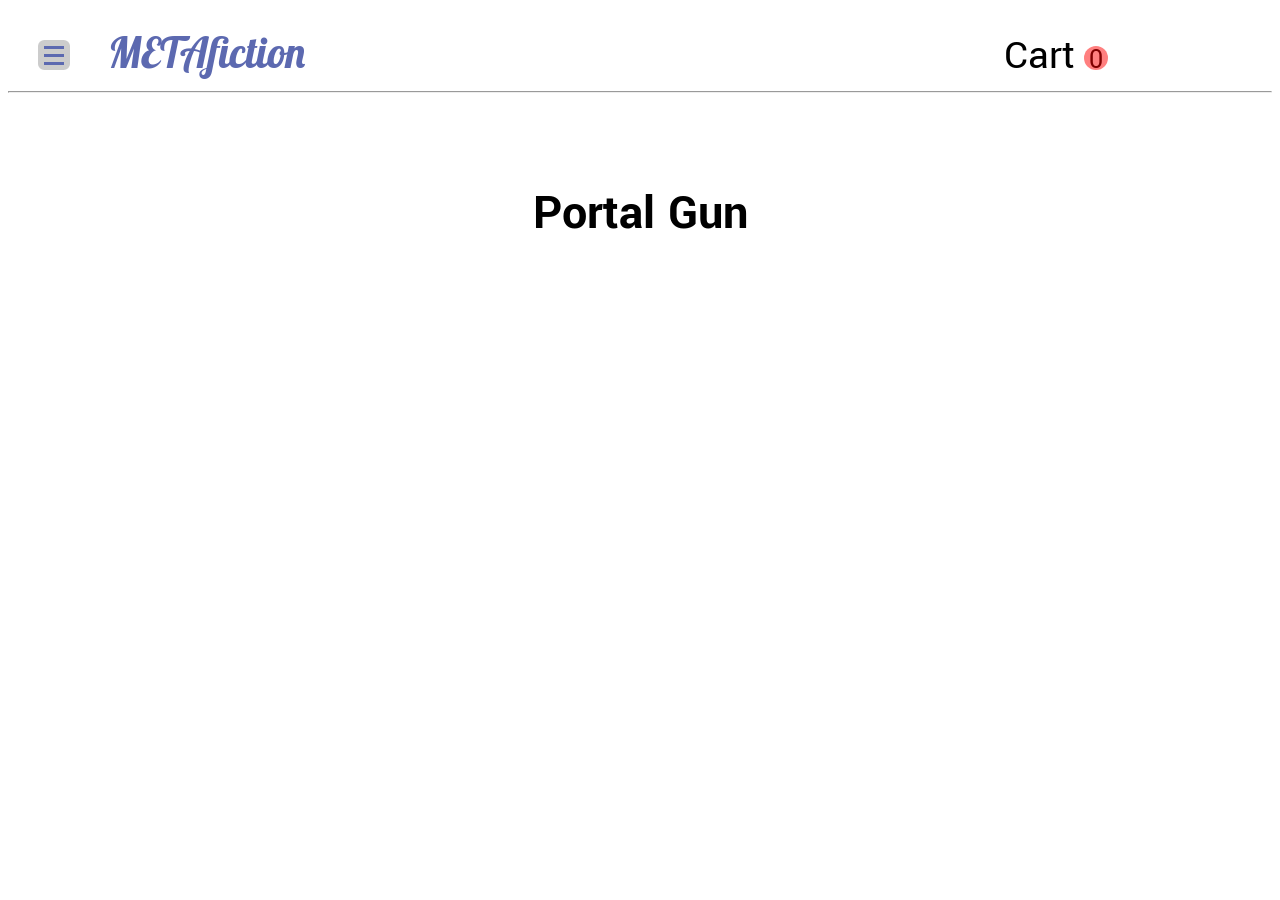
<file: Final_Project/home_page/portalGun.html>
<!DOCTYPE html>
<html>
<head>
	<title>METAfiction Portal Gun</title>
	<link rel="stylesheet" type="text/css" href="home.css">
	<!-- Font awesome library-->
	<!-- <link href="css/font-awesome.min.css" rel="stylesheet" /> -->
	<script src="https://ajax.googleapis.com/ajax/libs/jquery/3.2.1/jquery.min.js">
	</script>

	<script type="text/javascript">
		$(document).ready(function() {
			$('#sidebarButton').click(function(){
				$('#sidebar').toggleClass('visible');
			});
		});

	</script>

</head>
<body>	
	<section id="sidebar">
		<ul>
			<li><a href="#">Home</a></li>
			<li><a href="#">Shop</a></li>
			<li><a href="#">About</a></li>
			<li><a href="#">Contact Me</a></li>
			<li><a href="#">Concept Log</a></li>
			<li><a href="#">Locations</a></li>
		</ul>

		<div id="sidebarButton">
		<span></span>
		<span></span>
		<span></span>
		</div>
	</section>

	<section id="topbar">
		<div id="logo" class="topbar">METAfiction</div>
		<div id="cart" class="topbar">Cart</div>
		<div id="cartCounter" class="topbar"><div id="fillCounter"></div>0</div>
	</section>	
	<hr>

	<section class="intro">
		<div id="pageTitle">Portal Gun</div>
		<br>
		<div id="homeImage">
			<div id="textInHomeImage">
				<div id=text1>Venture</div>
				<p id="text2">Acquired via interdimensional space travel, we have
				products available from several universes. Place your order today!</p>
			</div>
		</div>
	</section>

</body>
<!-- Add footer if there's time (in footer place FB,Twttr,LkdIn,Email handles) -->
<!-- Place Contact info -->
</html>
</file>
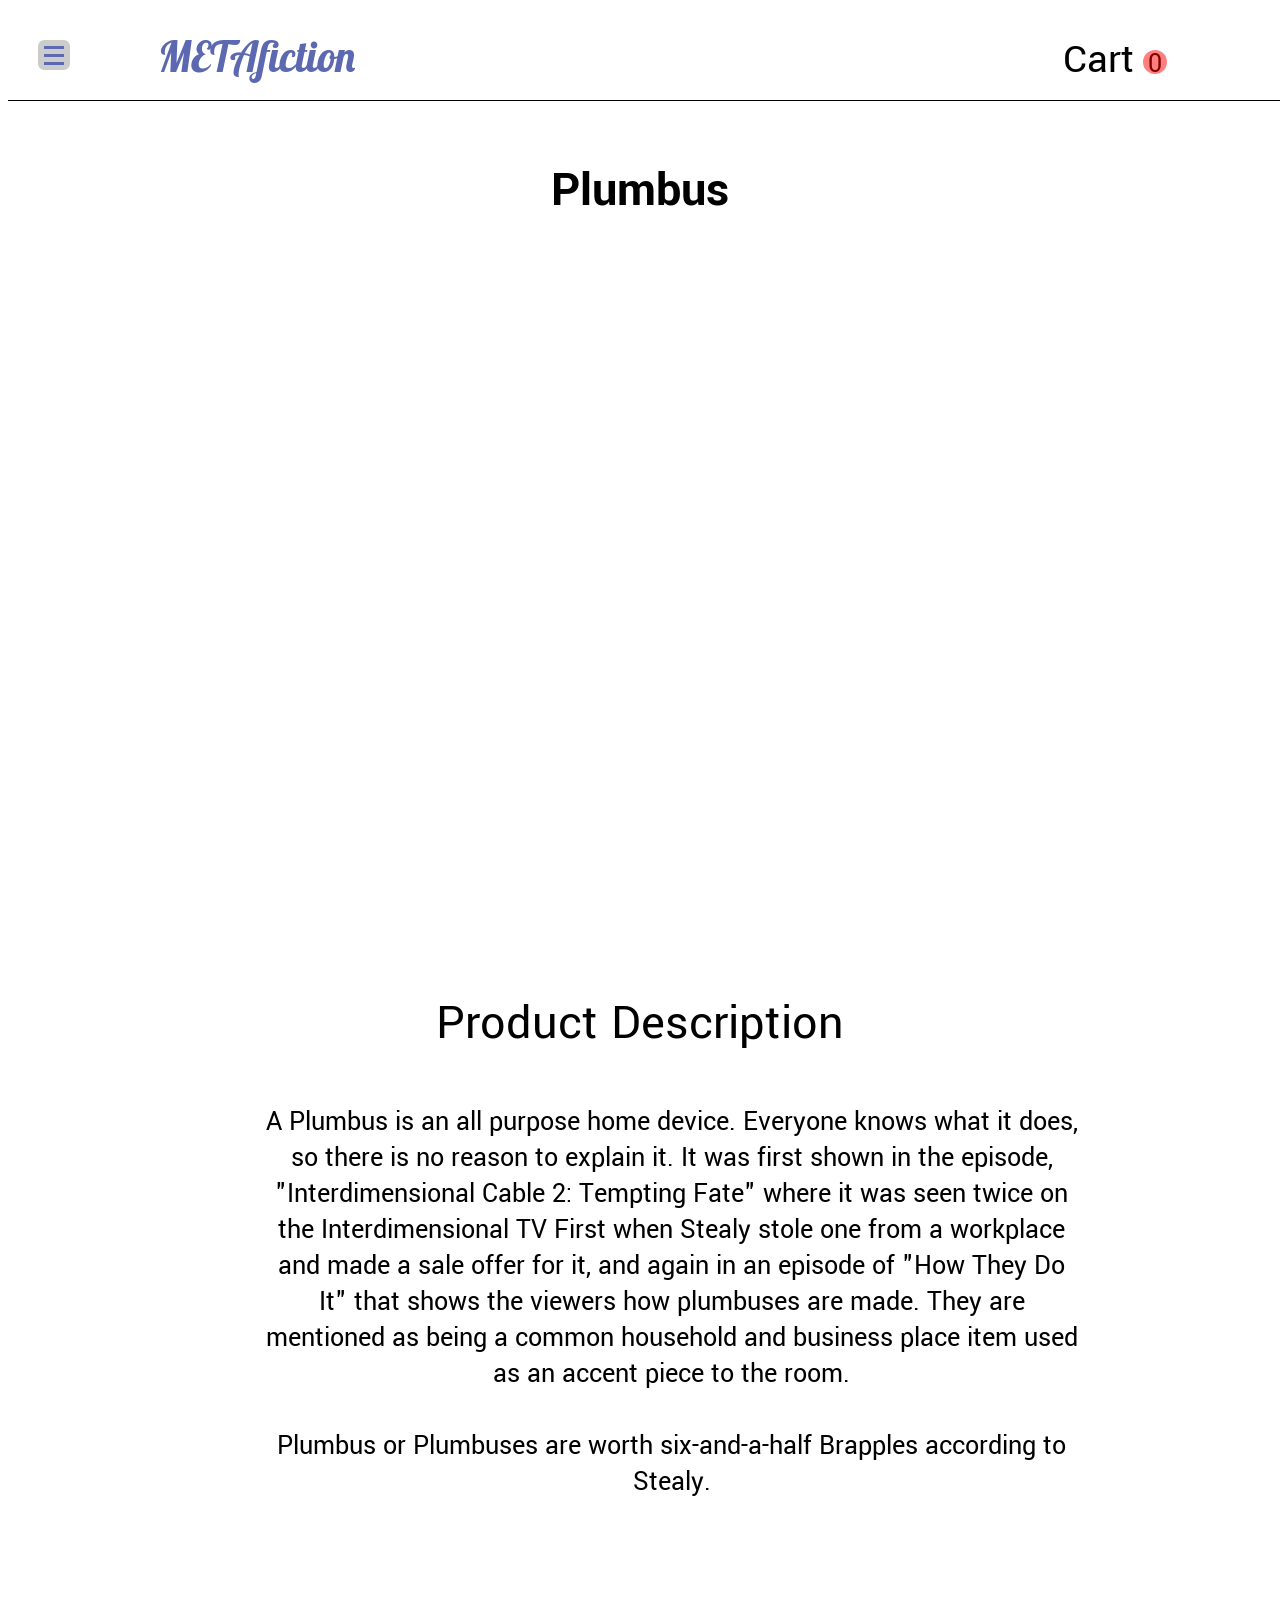
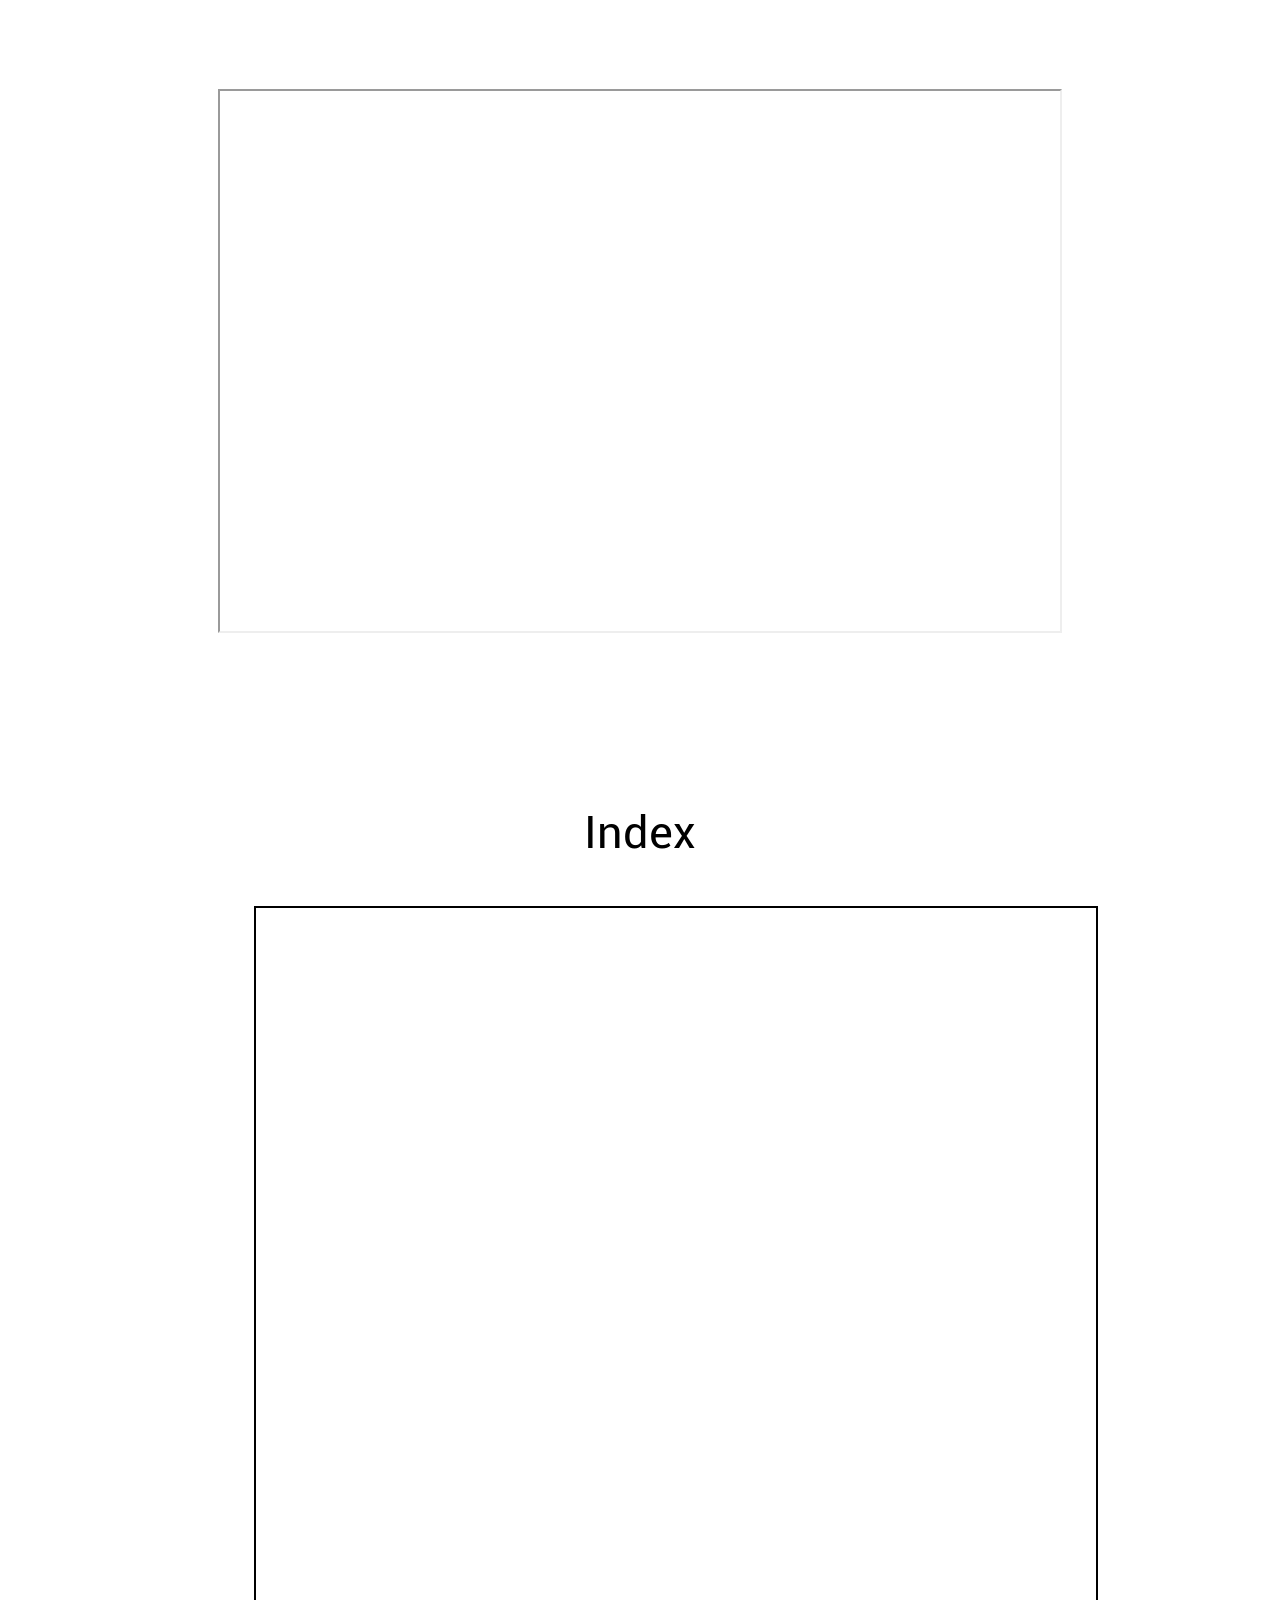
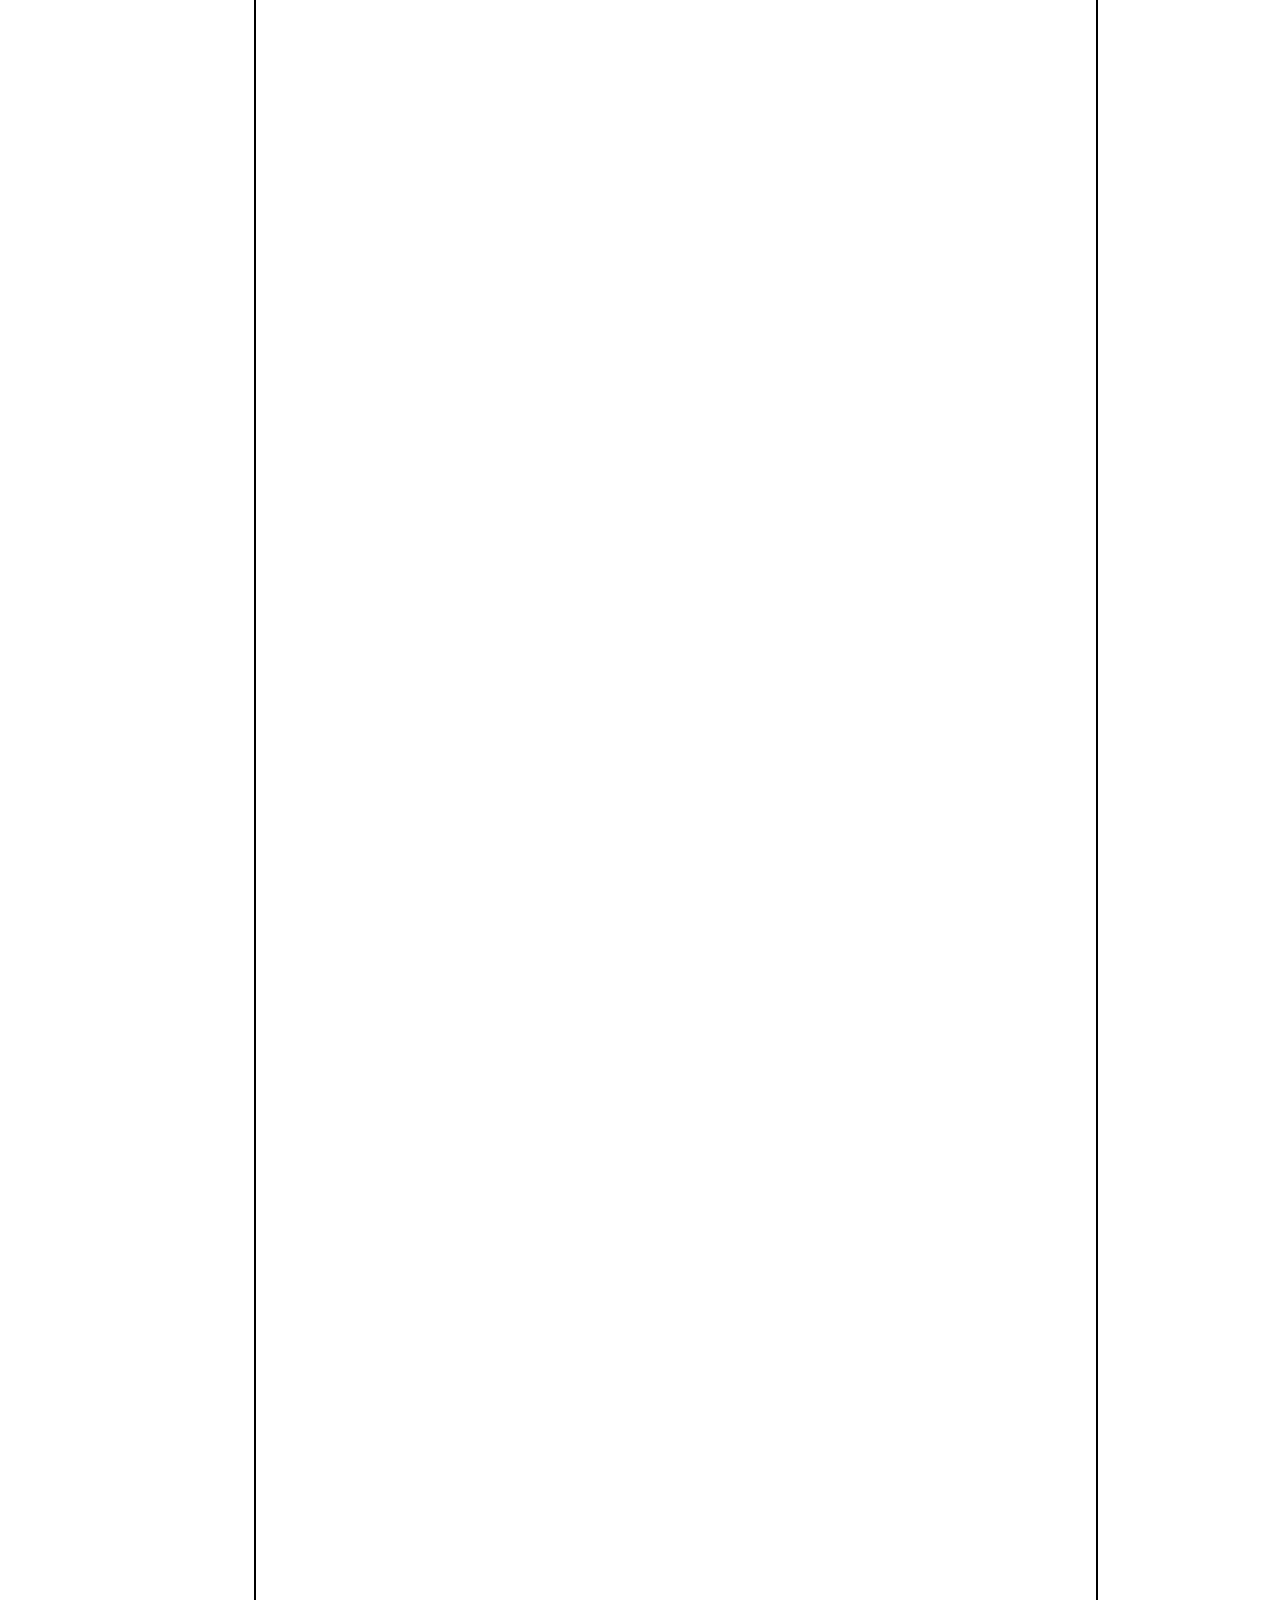
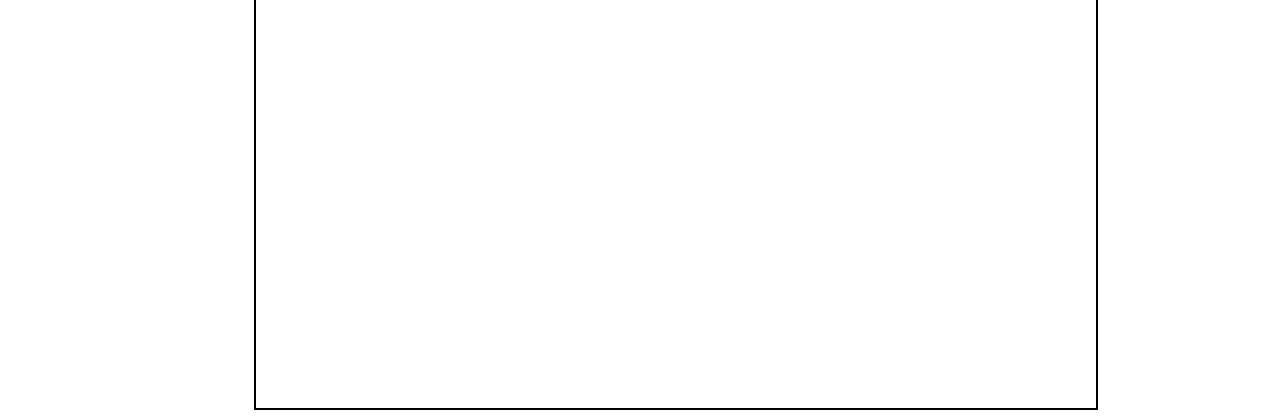
<file: Final_Project/product_pages/plumbus.html>
<!DOCTYPE html>
<html>
<head>
	<title>METAfiction Plumbus</title>
	<link rel="stylesheet" type="text/css" href="template.css">
	<!-- Font awesome library-->
	<!-- <link href="css/font-awesome.min.css" rel="stylesheet" /> -->
	<script src="https://ajax.googleapis.com/ajax/libs/jquery/3.2.1/jquery.min.js">
	</script>

	<script type="text/javascript">
		$(document).ready(function() {
			$('#sidebarButton').click(function(){
				$('#sidebar').toggleClass('visible');
			});
		});
	</script>

</head>
<body>	
	<section id="sidebar">
		<ul>
			<li><a href="#">Home</a></li>
			<li><a href="#">Shop</a></li>
			<li><a href="#">About</a></li>
			<li><a href="#">Contact Me</a></li>
			<li><a href="#">Concept Log</a></li>
			<li><a href="#">Locations</a></li>
		</ul>

		<div id="sidebarButton">
		<span></span>
		<span></span>
		<span></span>
		</div>
	</section>

	<section id="topbar">
		<div id="logo" class="topbar">METAfiction</div>
		<div id="cart" class="topbar">Cart</div>
		<div id="cartCounter" class="topbar"><div id="fillCounter"></div>0</div>
	</section>	

	<section class="intro">
		<div id="pageTitle">Plumbus</div>
		<br>
		<div id="homeImage"></div>
	</section>

	<section class="productDetails">
		<div id="productTitle">Product Description</div>

		<p>A Plumbus is an all purpose home device. Everyone knows what it does, so there is no reason to explain it. It was first shown in the episode, "Interdimensional Cable 2: Tempting Fate" where it was seen twice on the Interdimensional TV First when Stealy stole one from a workplace and made a sale offer for it, and again in an episode of "How They Do It" that shows the viewers how plumbuses are made. They are mentioned as being a common household and business place item used as an accent piece to the room.
		<br><br>
		Plumbus or Plumbuses are worth six-and-a-half Brapples according to Stealy.
		<br><br>
		</p>

		<div id="productVideo">
			<iframe width="840px" height="540px"
				src="https://www.youtube.com/embed/eMJk4y9NGvE">
			</iframe>
		</div>

		<section class="productDetails">
			<div>Index</div>
			<div id="indexImage"></div>
		</section>
	</section>

	<style type="text/css">
		.intro #homeImage{
		background: url(https://images4.sw-cdn.net/product/picture/710x528_12858382_7799140_1479998099.jpg);
		background-size: cover;
		height: 600px;
		width: 1000px;
		margin: auto;
		border-radius: 5%;
		}

		.productDetails #indexImage{
			background: url(http://i.imgur.com/6LKIG44.jpg);
			background-size: cover;
			
			margin-top: 40px;
			position: relative;
			left: 19.5%;
			height: 2700px;
			width: 840px;
			border: black solid 2px;
		}
	</style>

</body>
<!-- Add footer if there's time (in footer place FB,Twttr,LkdIn,Email handles) -->
<!-- Place Contact info -->
</html>
</file>
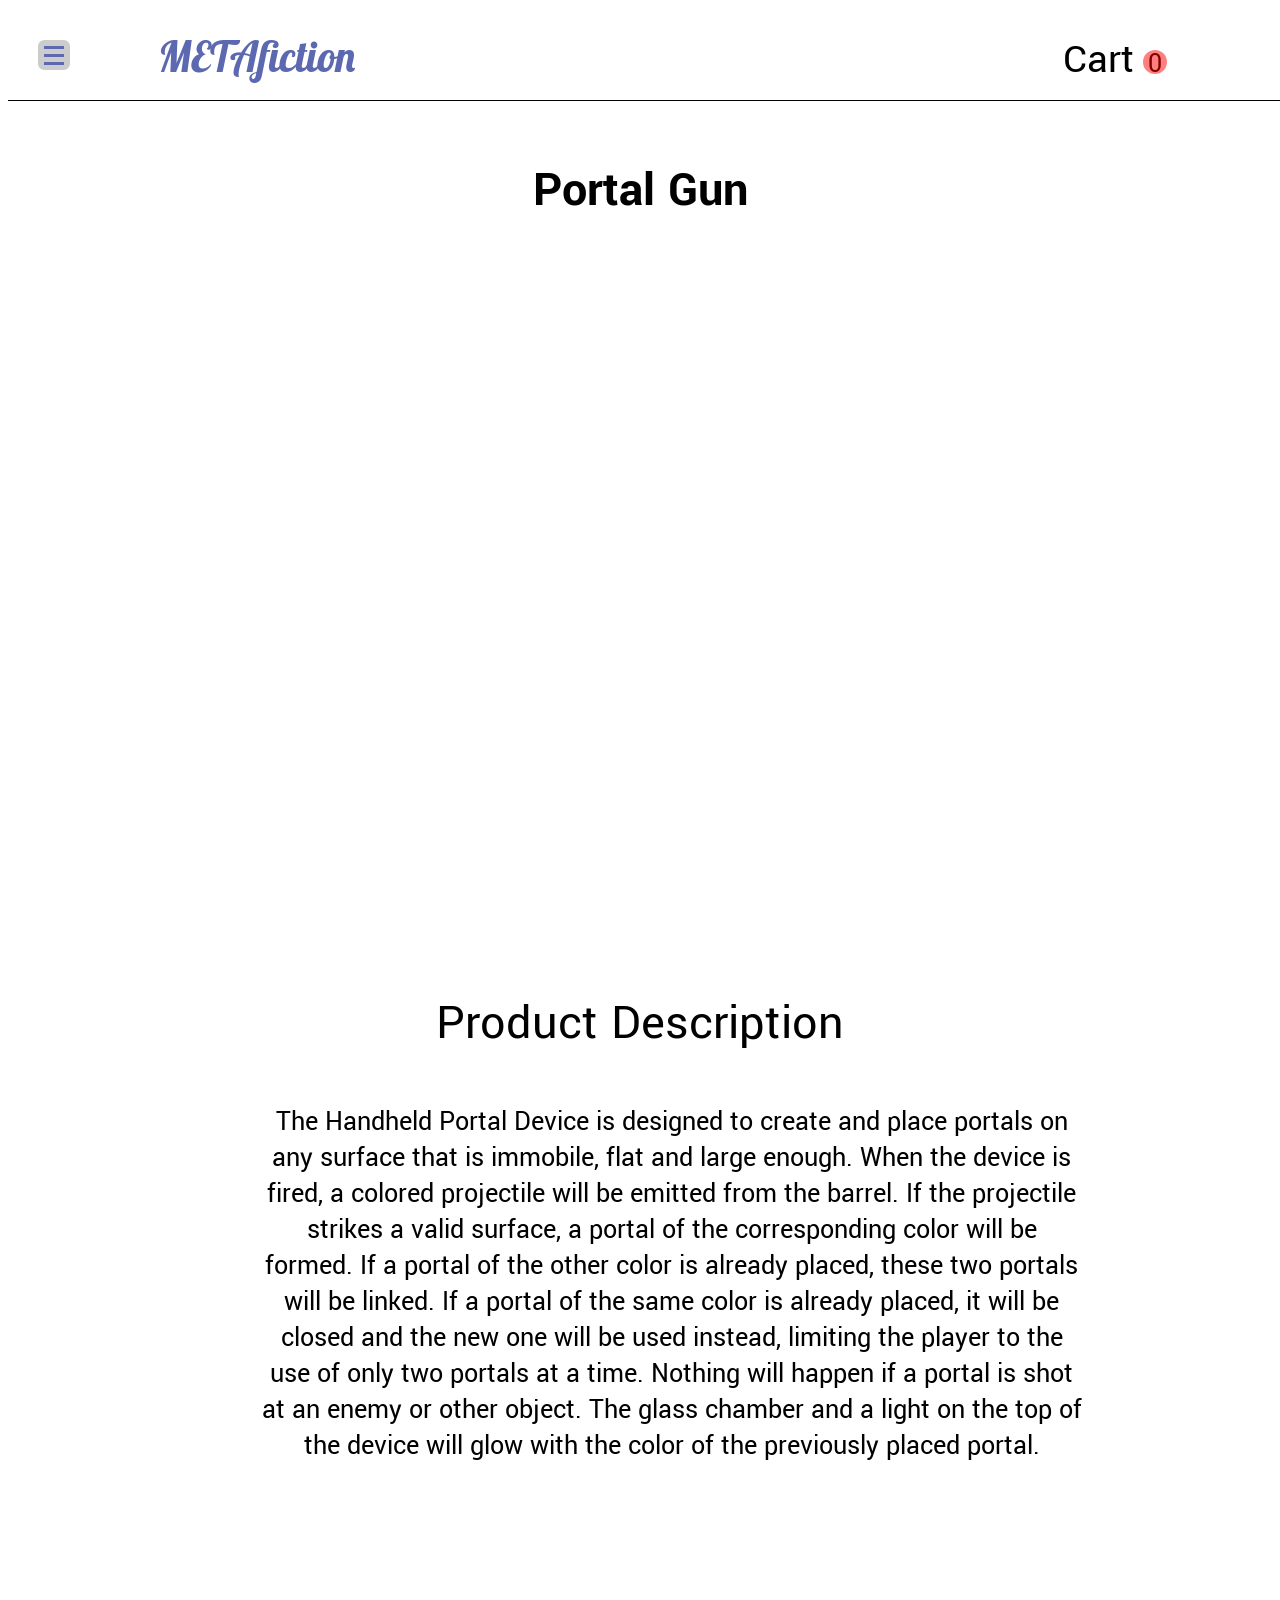
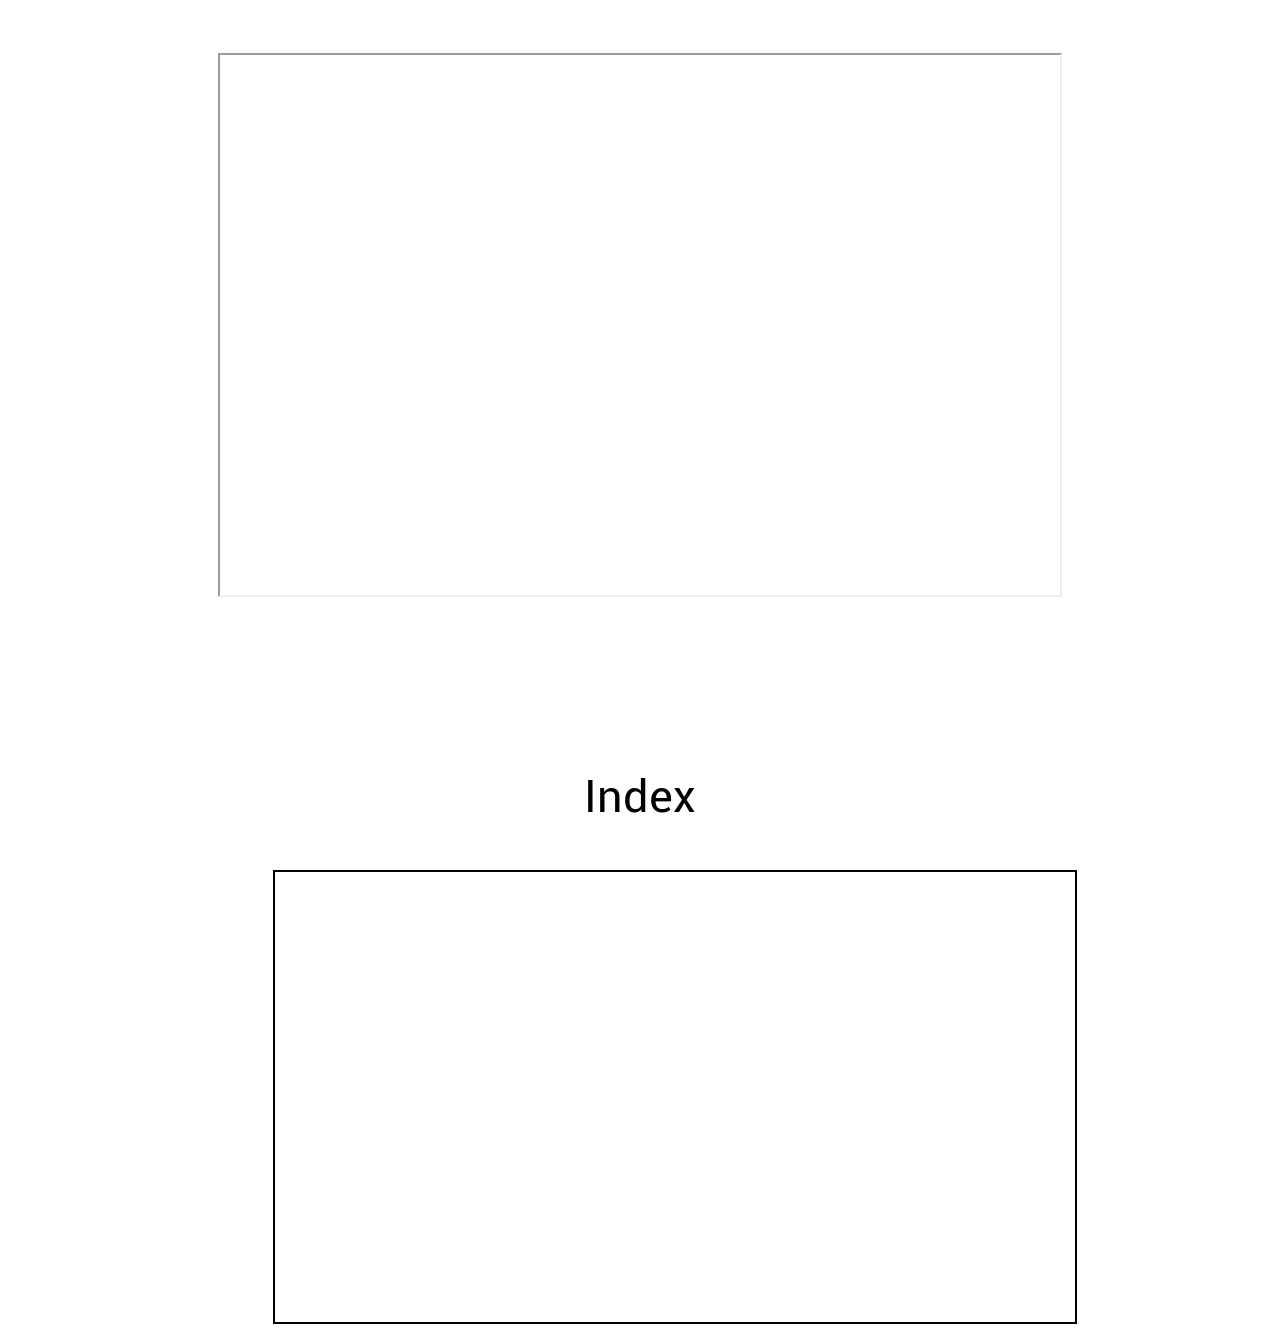
<file: Final_Project/product_pages/portalGun.html>
<!DOCTYPE html>
<html>
<head>
	<title>METAfiction Portal Gun</title>
	<link rel="stylesheet" type="text/css" href="template.css">
	<!-- Font awesome library-->
	<!-- <link href="css/font-awesome.min.css" rel="stylesheet" /> -->
	<script src="https://ajax.googleapis.com/ajax/libs/jquery/3.2.1/jquery.min.js">
	</script>

	<script type="text/javascript">
		$(document).ready(function() {
			$('#sidebarButton').click(function(){
				$('#sidebar').toggleClass('visible');
			});
		});
	</script>

</head>
<body>	
	<section id="sidebar">
		<ul>
			<li><a href="#">Home</a></li>
			<li><a href="#">Shop</a></li>
			<li><a href="#">About</a></li>
			<li><a href="#">Contact Me</a></li>
			<li><a href="#">Concept Log</a></li>
			<li><a href="#">Locations</a></li>
		</ul>

		<div id="sidebarButton">
		<span></span>
		<span></span>
		<span></span>
		</div>
	</section>

	<section id="topbar">
		<div id="logo" class="topbar">METAfiction</div>
		<div id="cart" class="topbar">Cart</div>
		<div id="cartCounter" class="topbar"><div id="fillCounter"></div>0</div>
	</section>	

	<section class="intro">
		<div id="pageTitle">Portal Gun</div>
		<br>
		<div id="homeImage"></div>
	</section>

	<section class="productDetails">
		<div id="productTitle">Product Description</div>

		<p>The Handheld Portal Device is designed to create and place portals on any surface that is immobile, flat and large enough. When the device is fired, a colored projectile will be emitted from the barrel. If the projectile strikes a valid surface, a portal of the corresponding color will be formed. If a portal of the other color is already placed, these two portals will be linked. If a portal of the same color is already placed, it will be closed and the new one will be used instead, limiting the player to the use of only two portals at a time. Nothing will happen if a portal is shot at an enemy or other object. The glass chamber and a light on the top of the device will glow with the color of the previously placed portal.
		<br><br>
		</p>

		<div id="productVideo">
			<iframe width="840px" height="540px"
				src="https://www.youtube.com/embed/3L-rrkyvApU">
			</iframe>
		</div>

		<section class="productDetails">
			<div>Index</div>
			<div id="indexImage"></div>
		</section>
	</section>

	<style type="text/css">
		.intro #homeImage{
		background: url(http://dl36mmdz94630.cloudfront.net/uploads/assets/images/000/007/158/large/Portal_Gun.137.jpg?1388772938);
		background-size: cover;
		height: 600px;
		width: 1000px;
		margin: auto;
		border-radius: 5%;
		}
	</style>

</body>
<!-- Add footer if there's time (in footer place FB,Twttr,LkdIn,Email handles) -->
<!-- Place Contact info -->
</html>
</file>
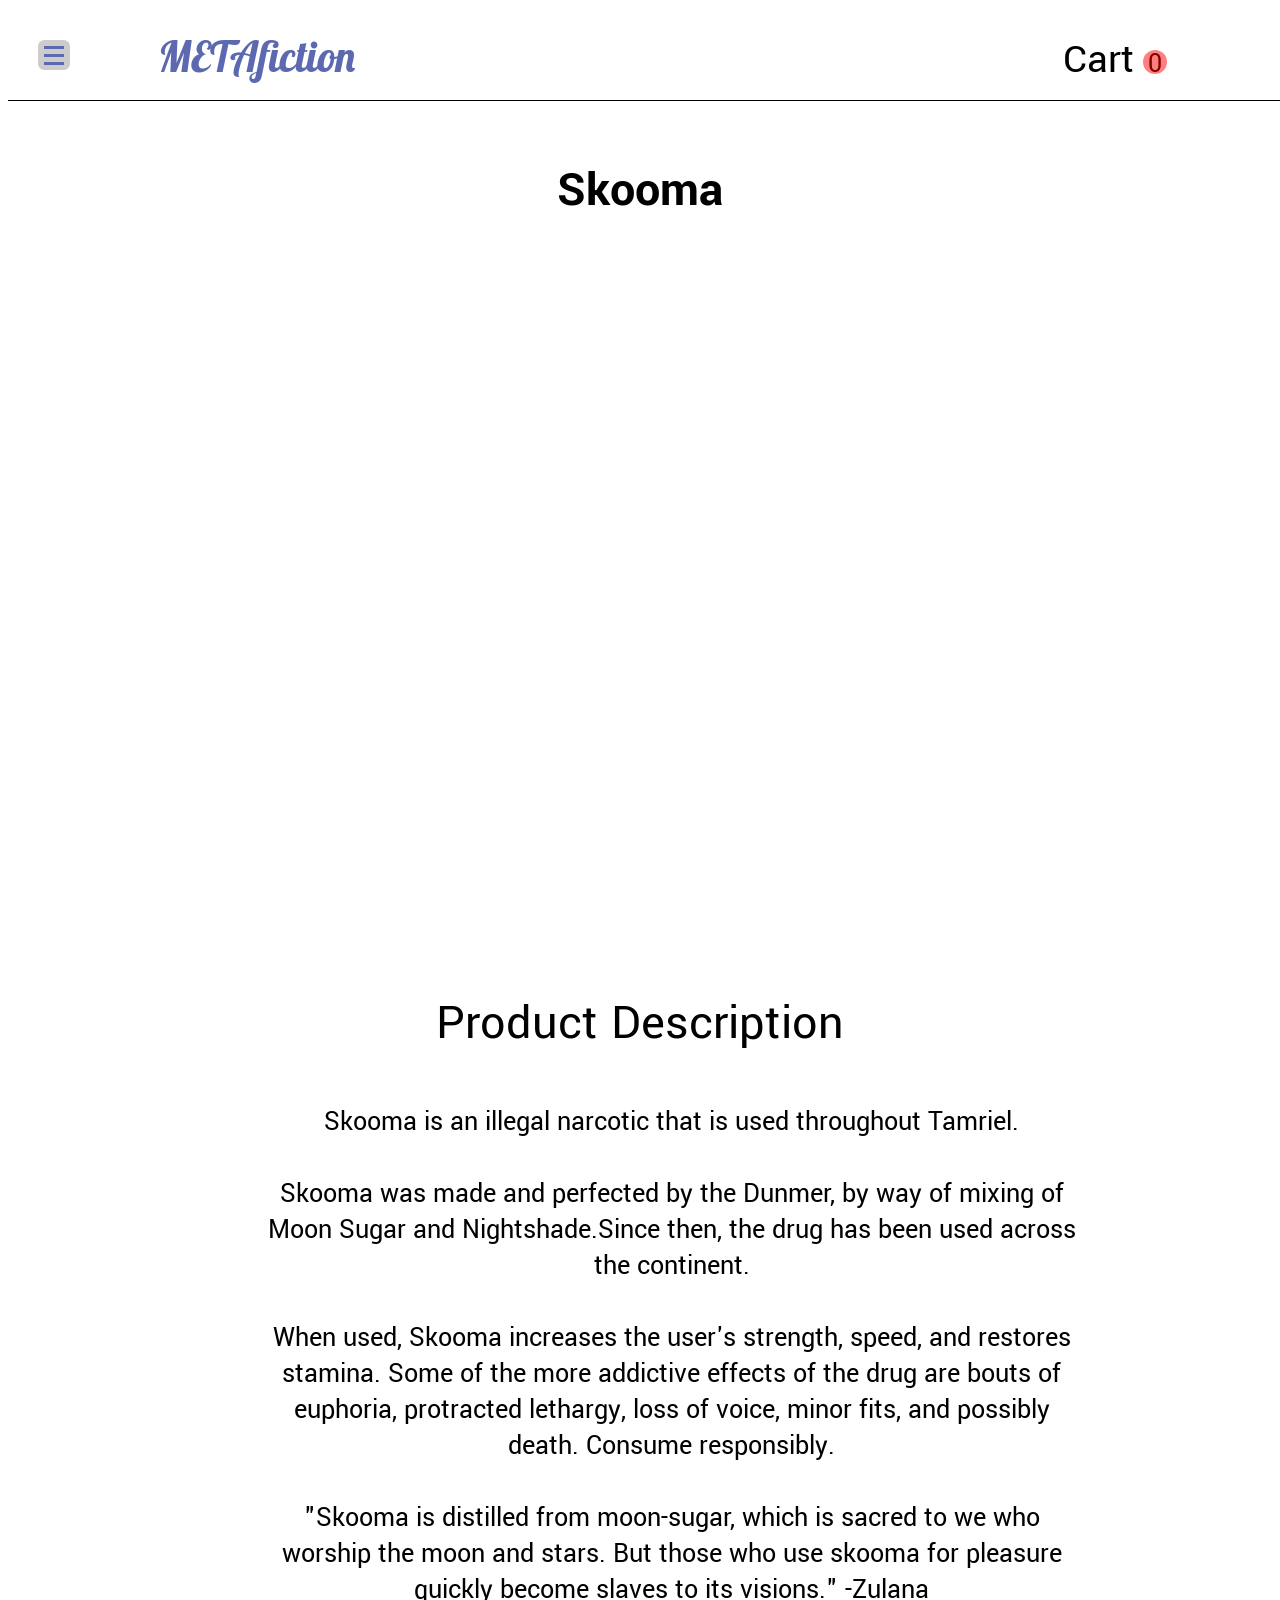
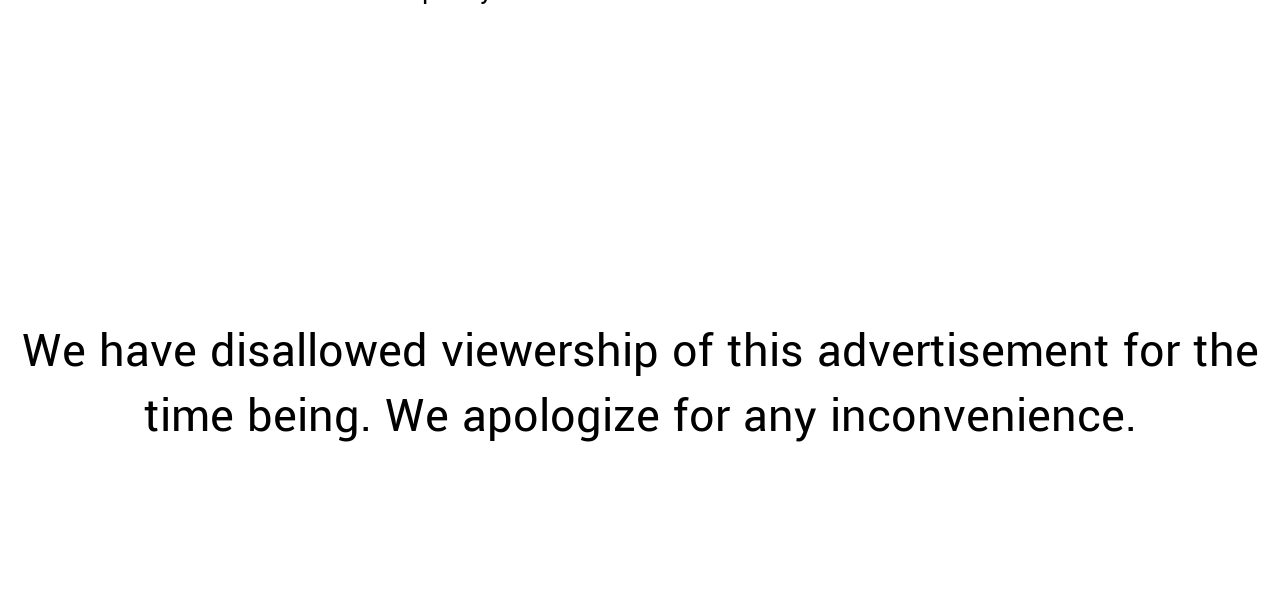
<file: Final_Project/product_pages/skooma.html>
<!DOCTYPE html>
<html>
<head>
	<title>METAfiction Skooma</title>
	<link rel="stylesheet" type="text/css" href="template.css">
	<!-- Font awesome library-->
	<!-- <link href="css/font-awesome.min.css" rel="stylesheet" /> -->
	<script src="https://ajax.googleapis.com/ajax/libs/jquery/3.2.1/jquery.min.js">
	</script>

	<script type="text/javascript">
		$(document).ready(function() {
			$('#sidebarButton').click(function(){
				$('#sidebar').toggleClass('visible');
			});
		});
	</script>

</head>
<body>	
	<section id="sidebar">
		<ul>
			<li><a href="#">Home</a></li>
			<li><a href="#">Shop</a></li>
			<li><a href="#">About</a></li>
			<li><a href="#">Contact Me</a></li>
			<li><a href="#">Concept Log</a></li>
			<li><a href="#">Locations</a></li>
		</ul>

		<div id="sidebarButton">
		<span></span>
		<span></span>
		<span></span>
		</div>
	</section>

	<section id="topbar">
		<div id="logo" class="topbar">METAfiction</div>
		<div id="cart" class="topbar">Cart</div>
		<div id="cartCounter" class="topbar"><div id="fillCounter"></div>0</div>
	</section>	

	<section class="intro">
		<div id="pageTitle">Skooma</div>
		<br>
		<div id="homeImage"></div>
	</section>

	<section class="productDetails">
		<div id="productTitle">Product Description</div>

		<p>Skooma is an illegal narcotic that is used throughout Tamriel.
		<br><br>
		Skooma was made and perfected by the Dunmer, by way of mixing of Moon Sugar and Nightshade.Since then, the drug has been used across the continent.
		<br></br>
		When used, Skooma increases the user's strength, speed, and restores stamina. Some of the more addictive effects of the drug are bouts of euphoria, protracted lethargy, loss of voice, minor fits, and possibly death. Consume responsibly.
		<br><br>
		"Skooma is distilled from moon-sugar, which is sacred to we who worship the moon and stars. But those who use skooma for pleasure quickly become slaves to its visions." -Zulana
		<br><br>
		</p>

		<div id="productVideo" class="productDetails">
			We have disallowed viewership of this advertisement for the time being. We apologize for any inconvenience.
		</div>

		<section class="productDetails">
			<!-- <div>Index</div> -->
			<!-- <div id="indexImage"></div> -->
		</section>
	</section>

	<style type="text/css">
		.intro #homeImage{
		background: url(https://img04.deviantart.net/5e23/i/2014/041/a/5/skyrim_skooma_wallapaper_by_askskullyy-d75wnzz.png);
		background-size: cover;
		background-repeat: no-repeat;
		height: 600px;
		width: 1000px;
		margin: auto;
		border-radius: 5%;
		}

	</style>

</body>
<!-- Add footer if there's time (in footer place FB,Twttr,LkdIn,Email handles) -->
<!-- Place Contact info -->
</html>
</file>
<file: Final_Project/home_page/home.css>
@import url('https://fonts.googleapis.com/css?family=Yantramanav:100');
@import url('https://fonts.googleapis.com/css?family=Lobster');


body{
	
}

#sidebar{
	margin: 0 auto;
	padding: 0;
	font-family: "Helverta Neue", Helvetica, Arial;

	background:#151718;
	width: 200px;
	height: 100%;
	display: block;
	position: absolute;
	top: 0;
	left: -200px; /* Just (-1 x width) */
	transition: left 0.3s linear; /*take this left value and transition to it when .visible doesn't exist*/
	z-index: 10; /*This will allow the verticle bar to go on top of the page elements*/
}

#sidebar.visible{
	left:0;
	transition: left 0.3s linear; /*take this left value and transition to it to
	the left value of sidebar.visible when transition exists. We will add/remove this
	with JS*/
}

ul{
	margin:0;
	padding: 0;
	text-align: center;
}
ul li{
	list-style: none;
}

ul li:hover{
	border: #CDBFD6 solid 2px;
	transition: .3s;
}

ul li a{
	background:#1C1E1F;
	color: #ccc;
	border-bottom: 1px solid #111;
	display: block;
	width: 180px;
	padding: 10px;
	text-decoration: none;
}

#sidebarButton{
	display: inline-block;
	vertical-align: middle;
	width: 20px;
	height: 18px;
	cursor: pointer;
	margin: 20px;
	position: absolute;
	top: 20px;
	right: -90px;
	padding: 6px 6px;
	border-radius: 20%;
	background: #ccc;
}
#sidebarButton span{
	height: 3px;
	background:#5C69B0;
	margin-bottom: 5px;
	display: block; 
}
#sidebarButton:hover{
	background: #eee;
}

#logo{
	font-family: 'Lobster', cursive;
	font-size: 42px;
	color: #5C69B0;
	padding-right: 55%;
	padding-left: 100px;
}

.topbar{
	display: inline-block;
	padding-top: 10px;
}

section #cart {
	font-family: "Yantramanav", sans-serif;
	font-size: 42px;
	padding-right: 10px;
}
section #cartCounter{
	font-family: "Yantramanav", sans-serif;
	font-size: 28px;

	height: 15px;
	width: 15px;
	border-radius: 50%; 
}
section #fillCounter {
	background: rgba(255,0,0,.5);
	width: 24px;
	height: 24px;
	position: relative;
	top: 28px;
	left: -4.8px;
	border-radius: 50%;
}

.intro{
	text-align: center;
}
.intro #pageTitle{
	font-family: "Yantramanav", sans-serif; 
	font-size: 50px;
	font-weight: bold;
	padding: 80px 0px 0px 0px;

}
.intro #pageTagline{
	font-family: "Yantramanav", sans-serif; 
	font-size: 30px;
	padding: 0px 0px 30px 0px;
}

.intro #homeImage{
	background: url(https://i.ytimg.com/vi/Kar3mxwnEWw/maxresdefault.jpg);
	background-size: cover;
	height: 500px;
	width: 1280px;
	margin: auto;
}
.intro #homeImage #textInHomeImage{
	color: white;
	font-family: "Yantramanav", sans-serif; 
	width: 35%;
	position: relative;
	top: 30%;
	left: 2%;
}

.intro #homeImage #textInHomeImage #text1{
	font-size: 50px;
	font-weight: bold; 
}

.intro #homeImage #textInHomeImage #text2{
	font-size: 30px;
}

.twoColumns{
	display: inline-block;
}

.productSection #productLeft{
	background: url(http://dl36mmdz94630.cloudfront.net/uploads/assets/images/000/007/158/large/Portal_Gun.137.jpg?1388772938);
	background-size: cover;
	height: 400px;
	width: 638px;
}

.productSection #productRight{
	background: url(http://cdn.collider.com/wp-content/uploads/2016/02/futurama-slurm-poster.jpg);
	background-size: cover;
	height: 400px;
	width: 638px;
}

.productSection #productLeft2{
	background: url(https://img04.deviantart.net/5e23/i/2014/041/a/5/skyrim_skooma_wallapaper_by_askskullyy-d75wnzz.png);
	background-size: cover;
	height: 400px;
	width: 638px;
}

.productSection #productRight2{
	background: url(https://images4.sw-cdn.net/product/picture/710x528_12858382_7799140_1479998099.jpg);
	background-size: cover;
	height: 400px;
	width: 638px;
}

.explore {
	font-family: "Yantramanav", sans-serif;
	font-size:24px;
	display: inline-block;
	margin: 10px 250px;
	padding: 5px 5px;
	background: rgba(0,0,255,.5);
	border-radius: 10px;
	border-width: 1px blue
}
.explore a{
	text-decoration: none;
	color: white;
}
</file>
<file: Final_Project/product_pages/template.css>
@import url('https://fonts.googleapis.com/css?family=Yantramanav:100');
@import url('https://fonts.googleapis.com/css?family=Lobster');


body{
	
}

#sidebar{
	margin: 0 auto;
	padding: 0;
	font-family: "Helverta Neue", Helvetica, Arial;

	background:#151718;
	width: 200px;
	height: 100%;
	display: block;
	position: absolute;
	top: 0;
	left: -200px; /* Just (-1 x width) */
	transition: left 0.3s linear; /*take this left value and transition to it when .visible doesn't exist*/
	z-index: 10; /*This will allow the verticle bar to go on top of the page elements*/
}

#sidebar.visible{
	left:0;
	transition: left 0.3s linear; /*take this left value and transition to it to
	the left value of sidebar.visible when transition exists. We will add/remove this
	with JS*/
}

ul{
	margin:0;
	padding: 0;
	text-align: center;
	padding-top: 50px;
}
ul li{
	list-style: none;
}

ul li:hover{
	border: #CDBFD6 solid 2px;
	transition: .3s;
}

ul li a{
	background:#1C1E1F;
	color: #ccc;
	border-bottom: 1px solid #111;
	display: block;
	width: 180px;
	padding: 10px;
	text-decoration: none;
}

#sidebarButton{
	display: inline-block;
	vertical-align: middle;
	width: 20px;
	height: 18px;
	cursor: pointer;
	margin: 20px;
	position: absolute;
	top: 20px;
	right: -90px;
	padding: 6px 6px;
	border-radius: 20%;
	background: #ccc;
}
#sidebarButton span{
	height: 3px;
	background:#5C69B0;
	margin-bottom: 5px;
	display: block; 
}
#sidebarButton:hover{
	background: #eee;
}



#logo{
	font-family: 'Lobster', cursive;
	font-size: 42px;
	color: #5C69B0;
	padding-right: 55%;
	padding-left: 150px;
	padding-top: 30px;
}

.topbar{
	display: inline-block;
	padding-top: 10px;
}

section #cart {
	font-family: "Yantramanav", sans-serif;
	font-size: 42px;
	padding-right: 10px;
}
section #cartCounter{
	font-family: "Yantramanav", sans-serif;
	font-size: 28px;

	height: 15px;
	width: 15px;
	border-radius: 50%; 
}
section #fillCounter {
	background: rgba(255,0,0,.5);
	width: 24px;
	height: 24px;
	position: relative;
	top: 28px;
	left: -4.8px;
	border-radius: 50%;
}

/*=========================================================================*/

#topbar{
	width: 100%;
	height: 100px;
	background: white;
	border-bottom: solid black 1px;
	z-index: 7;
}
#topbar, #sidebar{
	position: fixed;
	top: 0;
}

/*=========================================================================*/

.intro{
	text-align: center;
}
.intro #pageTitle{
	font-family: "Yantramanav", sans-serif; 
	font-size: 50px;
	font-weight: bold;
	padding: 150px 0px 0px 0px;

}
.intro #pageTagline{
	font-family: "Yantramanav", sans-serif; 
	font-size: 30px;
	padding: 0px 0px 30px 0px;
}

.intro #homeImage{
	background: url(https://i.ytimg.com/vi/Kar3mxwnEWw/maxresdefault.jpg);
	background-size: cover;
	height: 500px;
	width: 1280px;
	margin: auto;
}

/*------------------Template page Copy n' paste ends here (from home.css)-------------*/

.productDetails{
	text-align: center;
	font-family: "Yantramanav", sans-serif; 
	font-size: 50px;
	margin-top: 150px;
}

.productDetails #productTitle{
	padding-bottom: 20px;
	font-size: 50px;
}

.productDetails p{
	width: 65%;
	position: relative;
	left: 20%;
	font-size: 28px;
}

.productDetails #productVideo{
	padding-top: 125px;
}

.productDetails #indexImage{
	background: url(https://memestatic.fjcdn.com/pictures/Portal_7c61f5_6201427.jpg);
	background-size: cover;
	background-repeat: no-repeat;
	margin-top: 40px;
	position: relative;
	left: 21%;
	height: 450px;
	width: 800px;
	border: black solid 2px;
}
</file>
